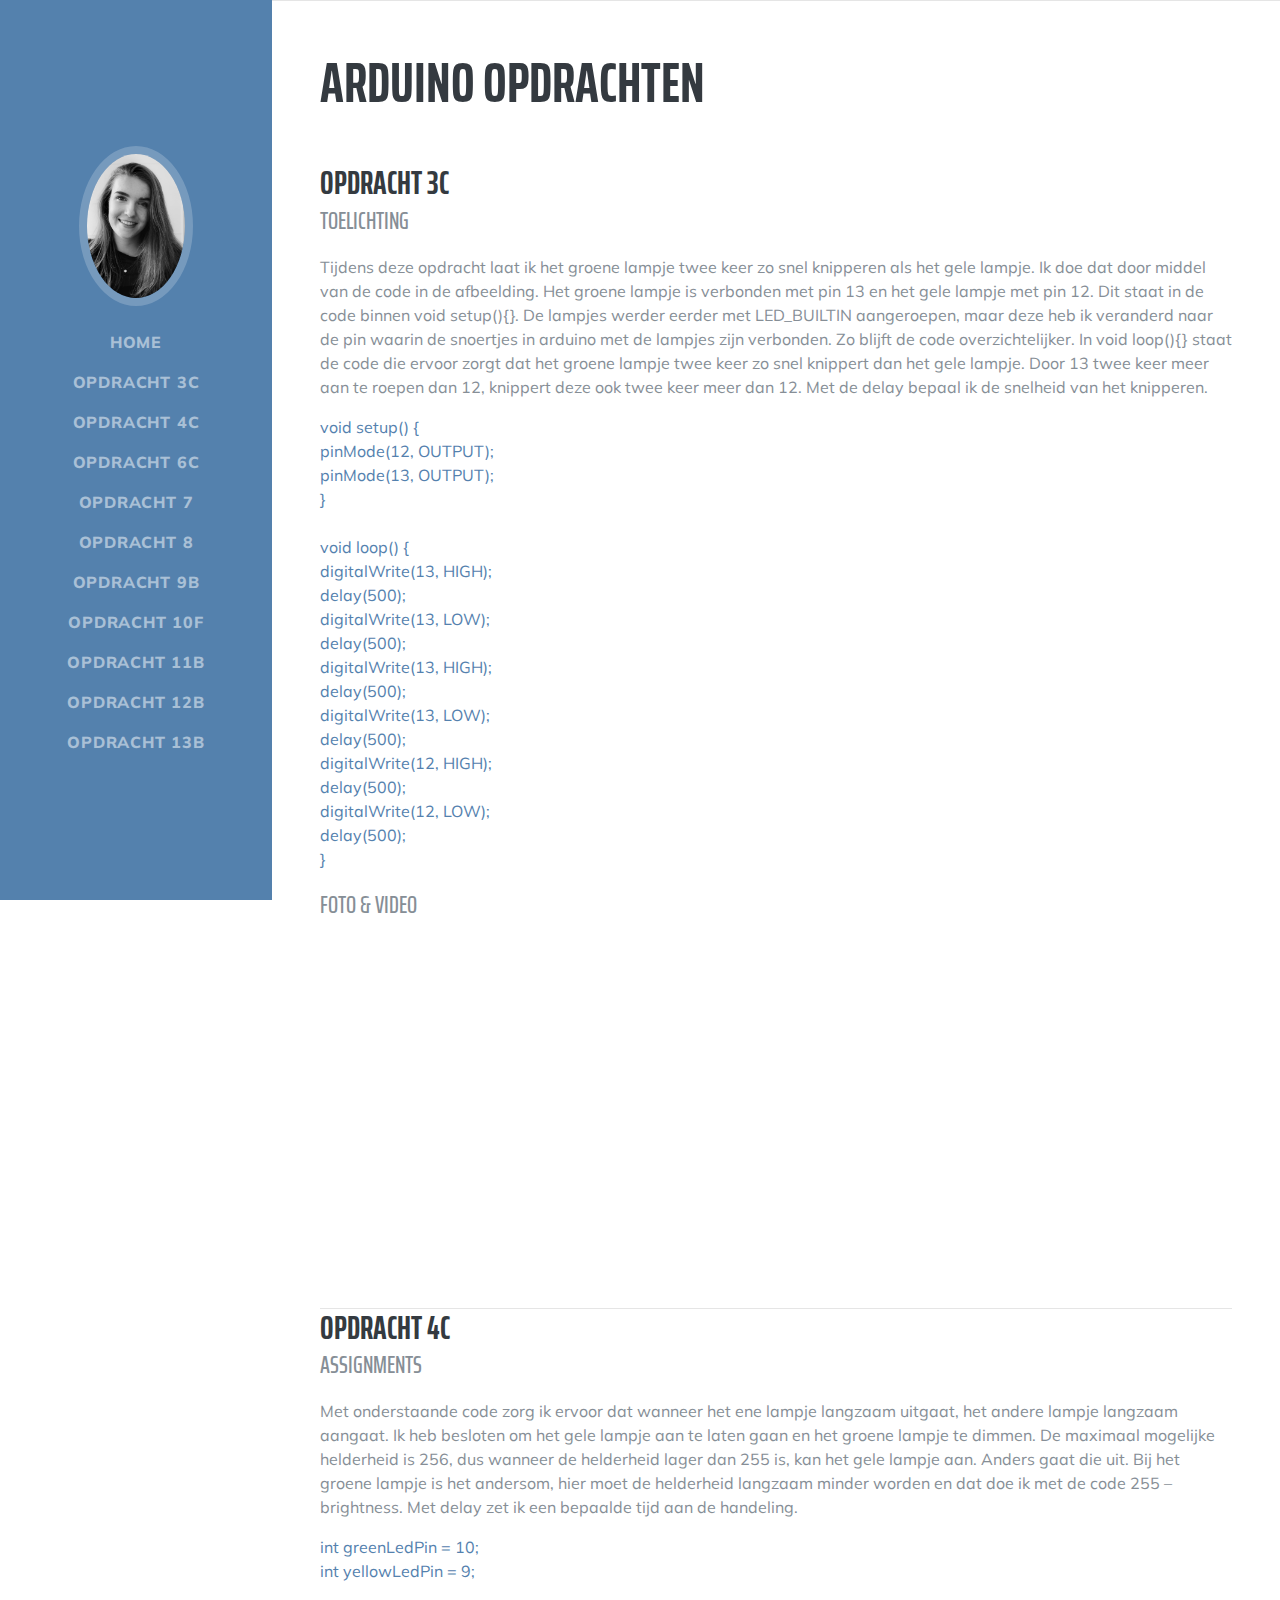
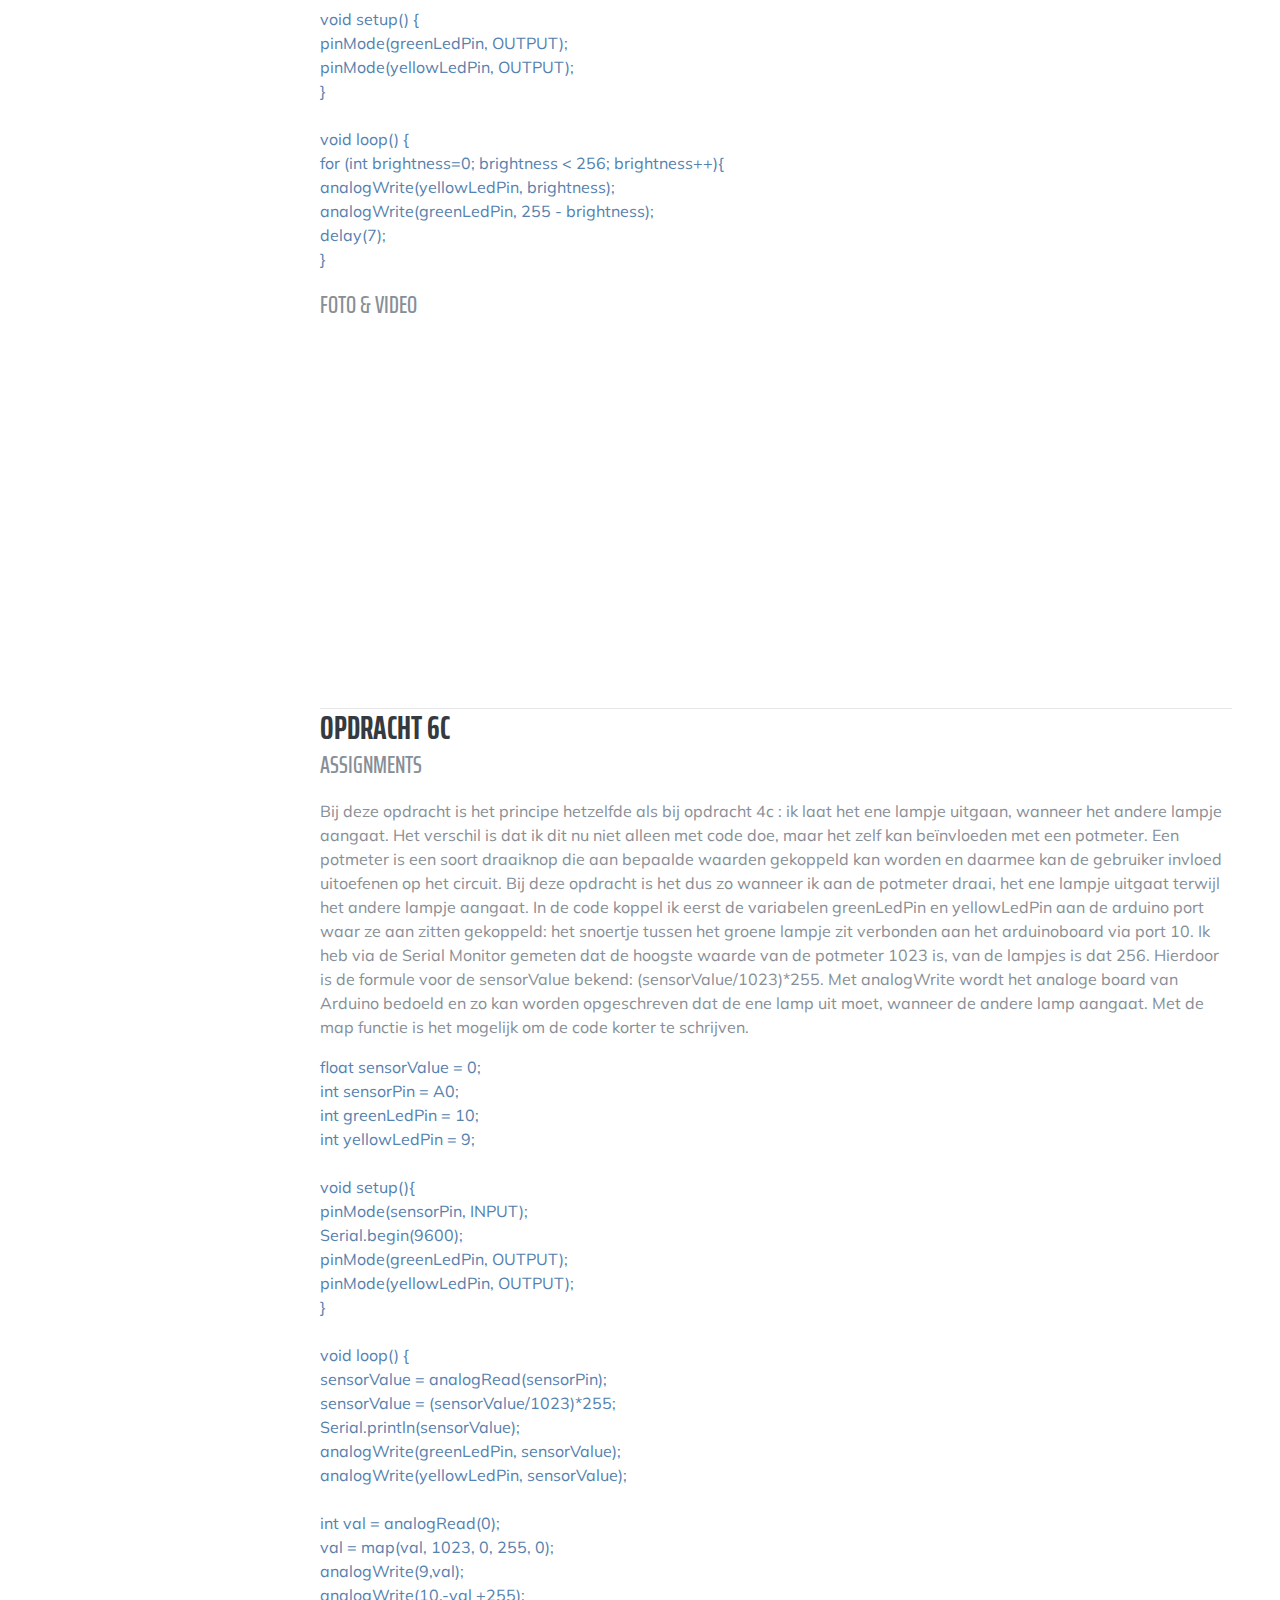
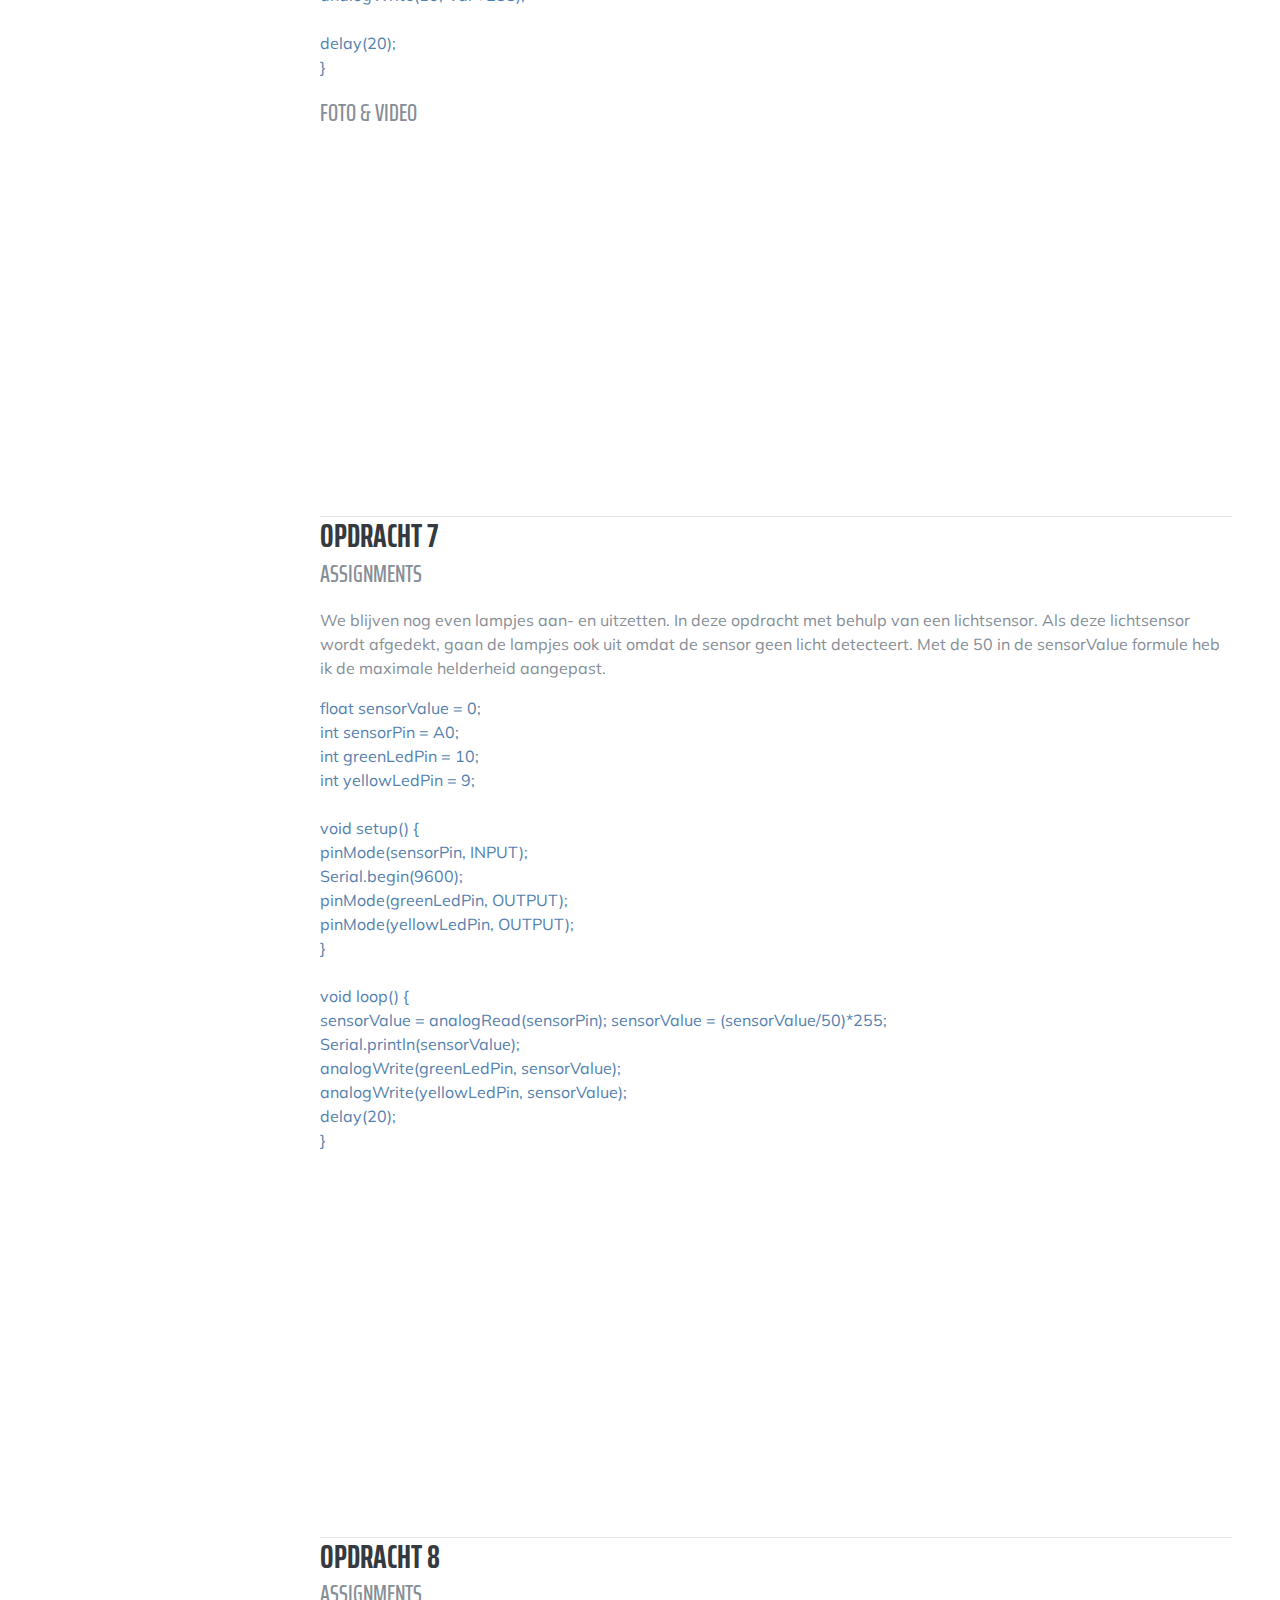
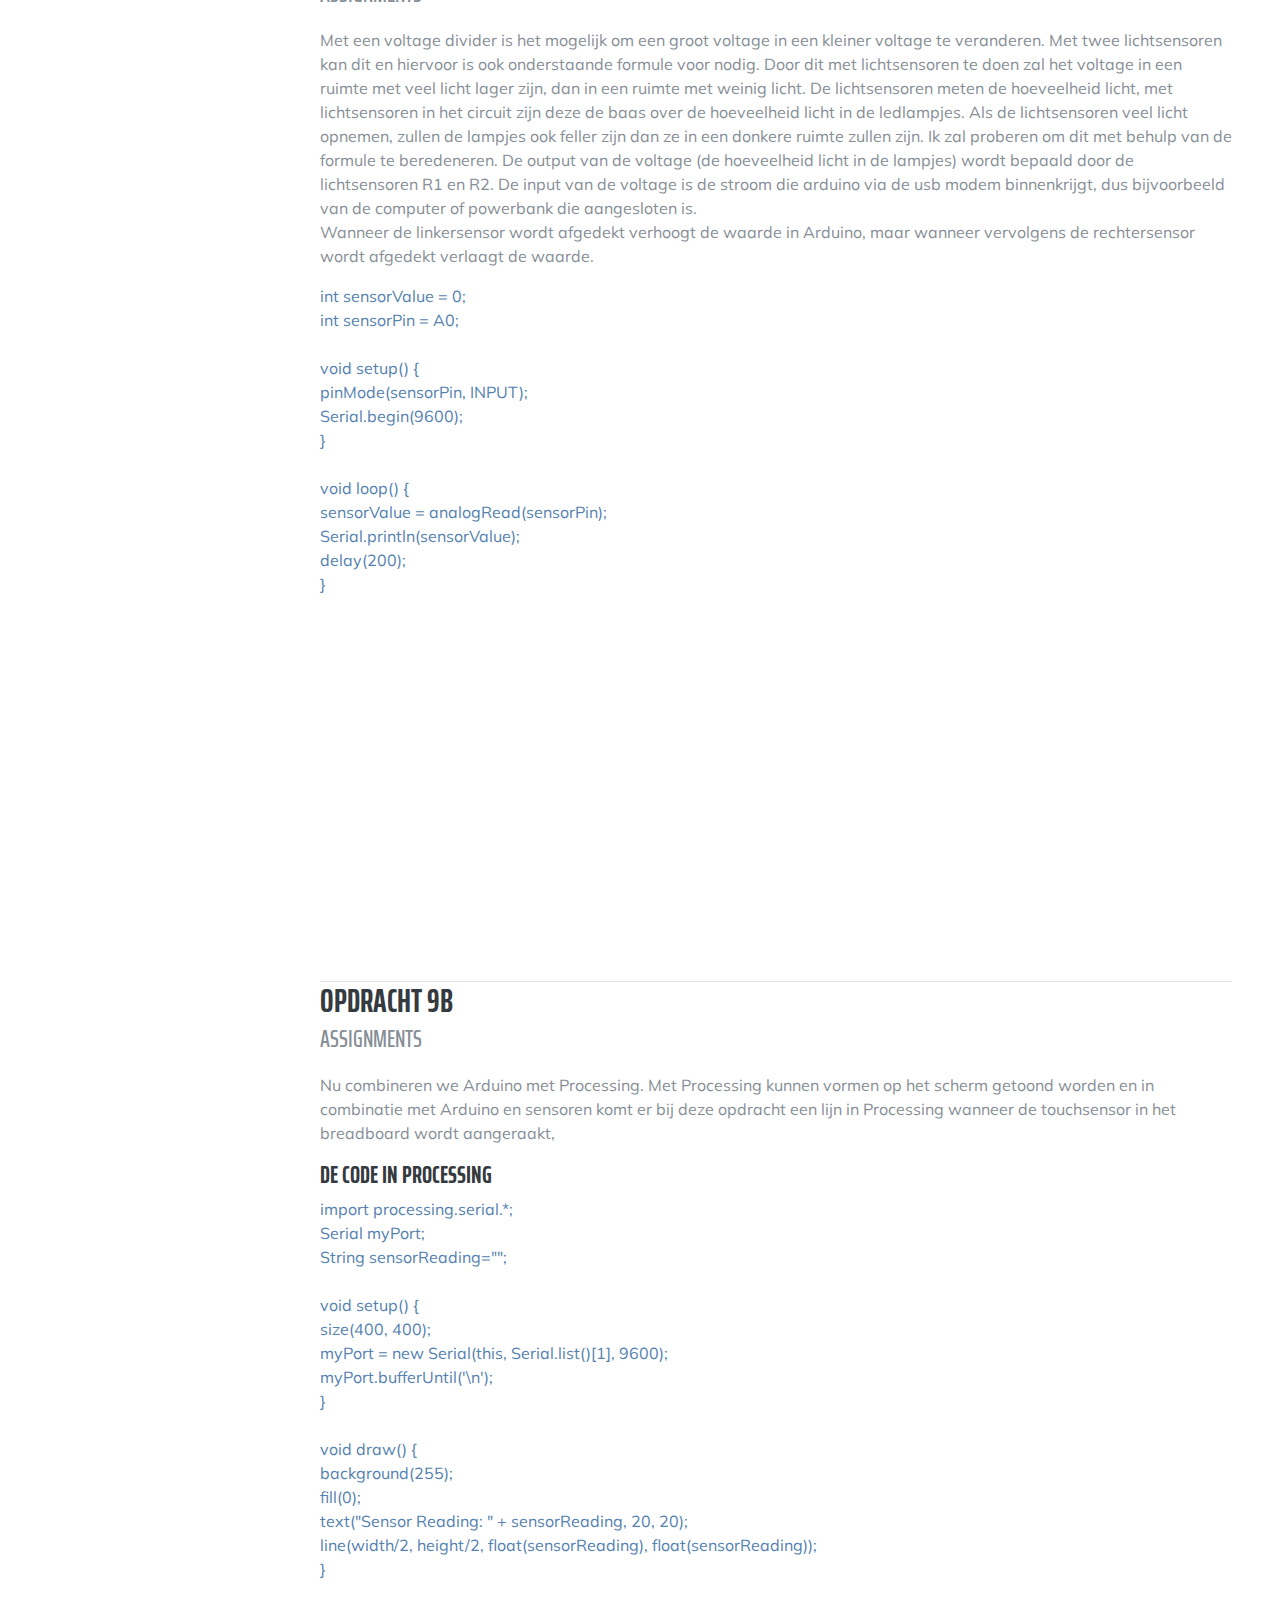
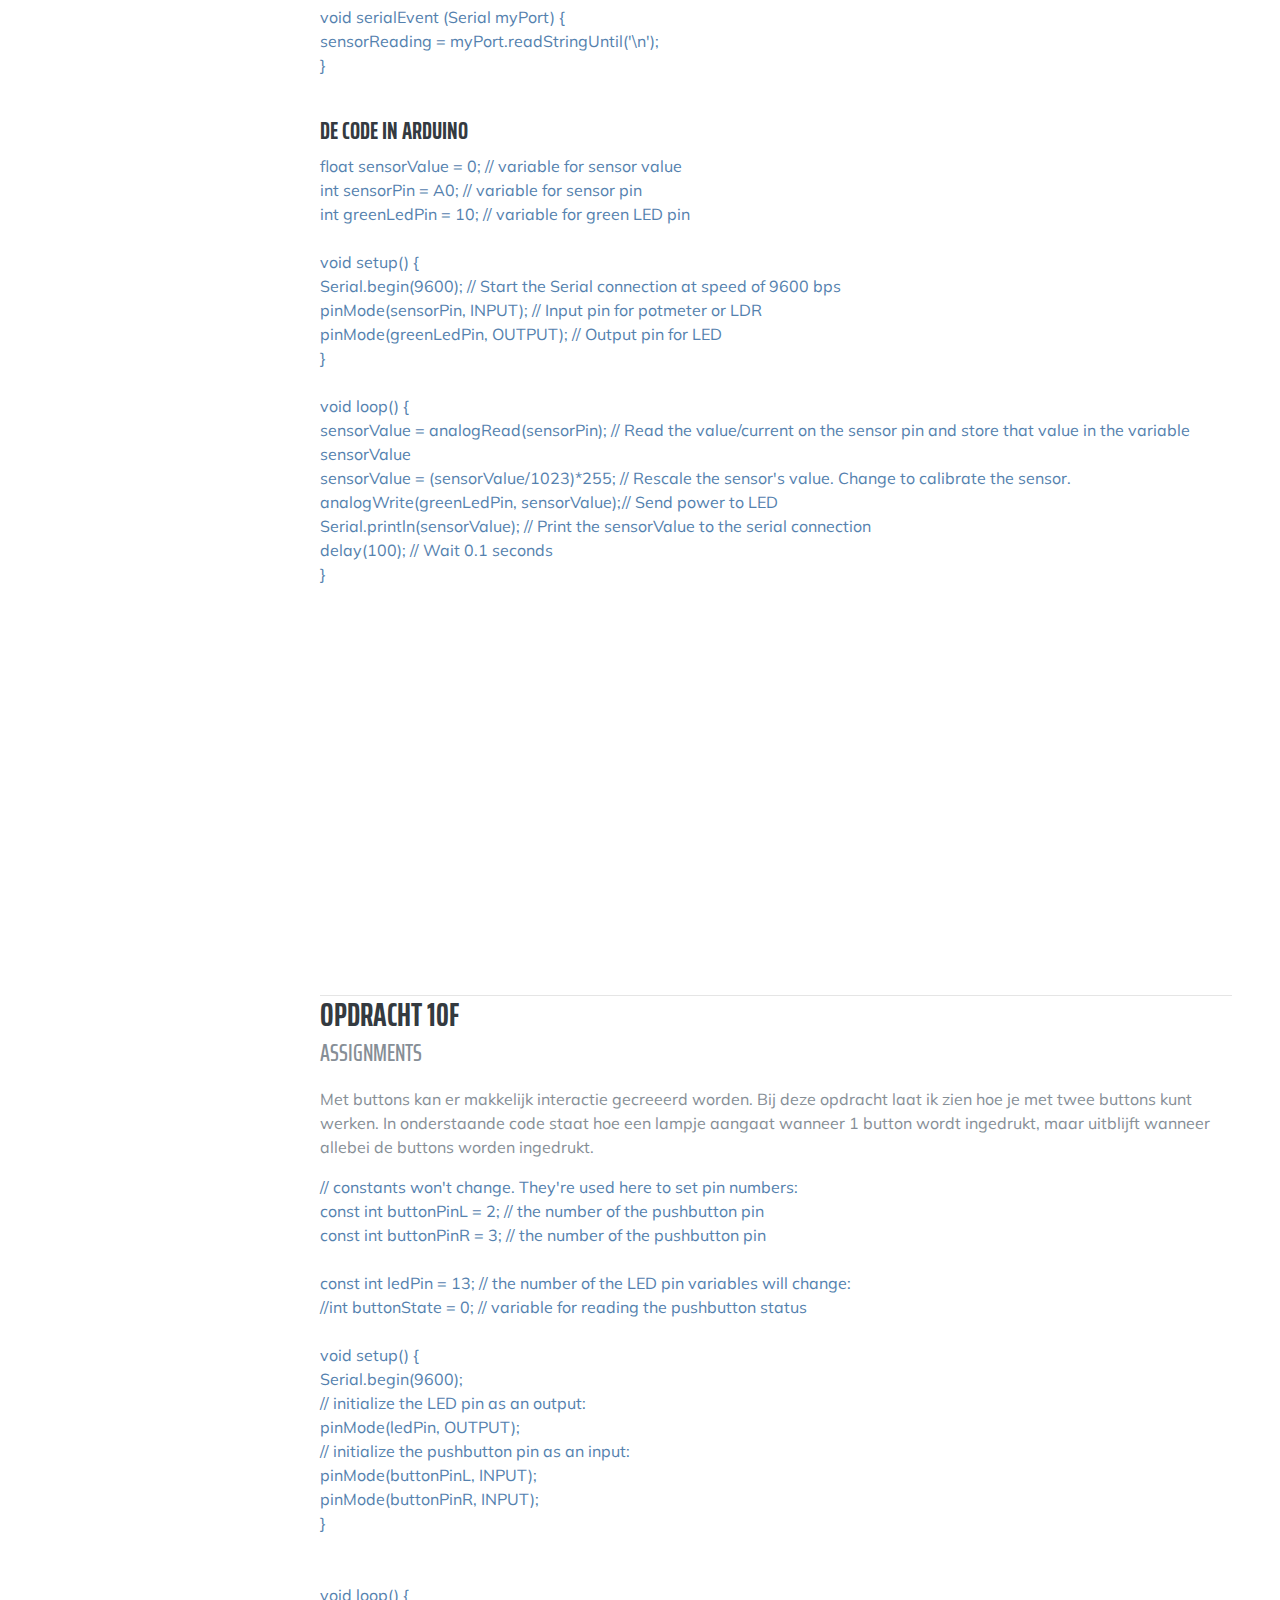
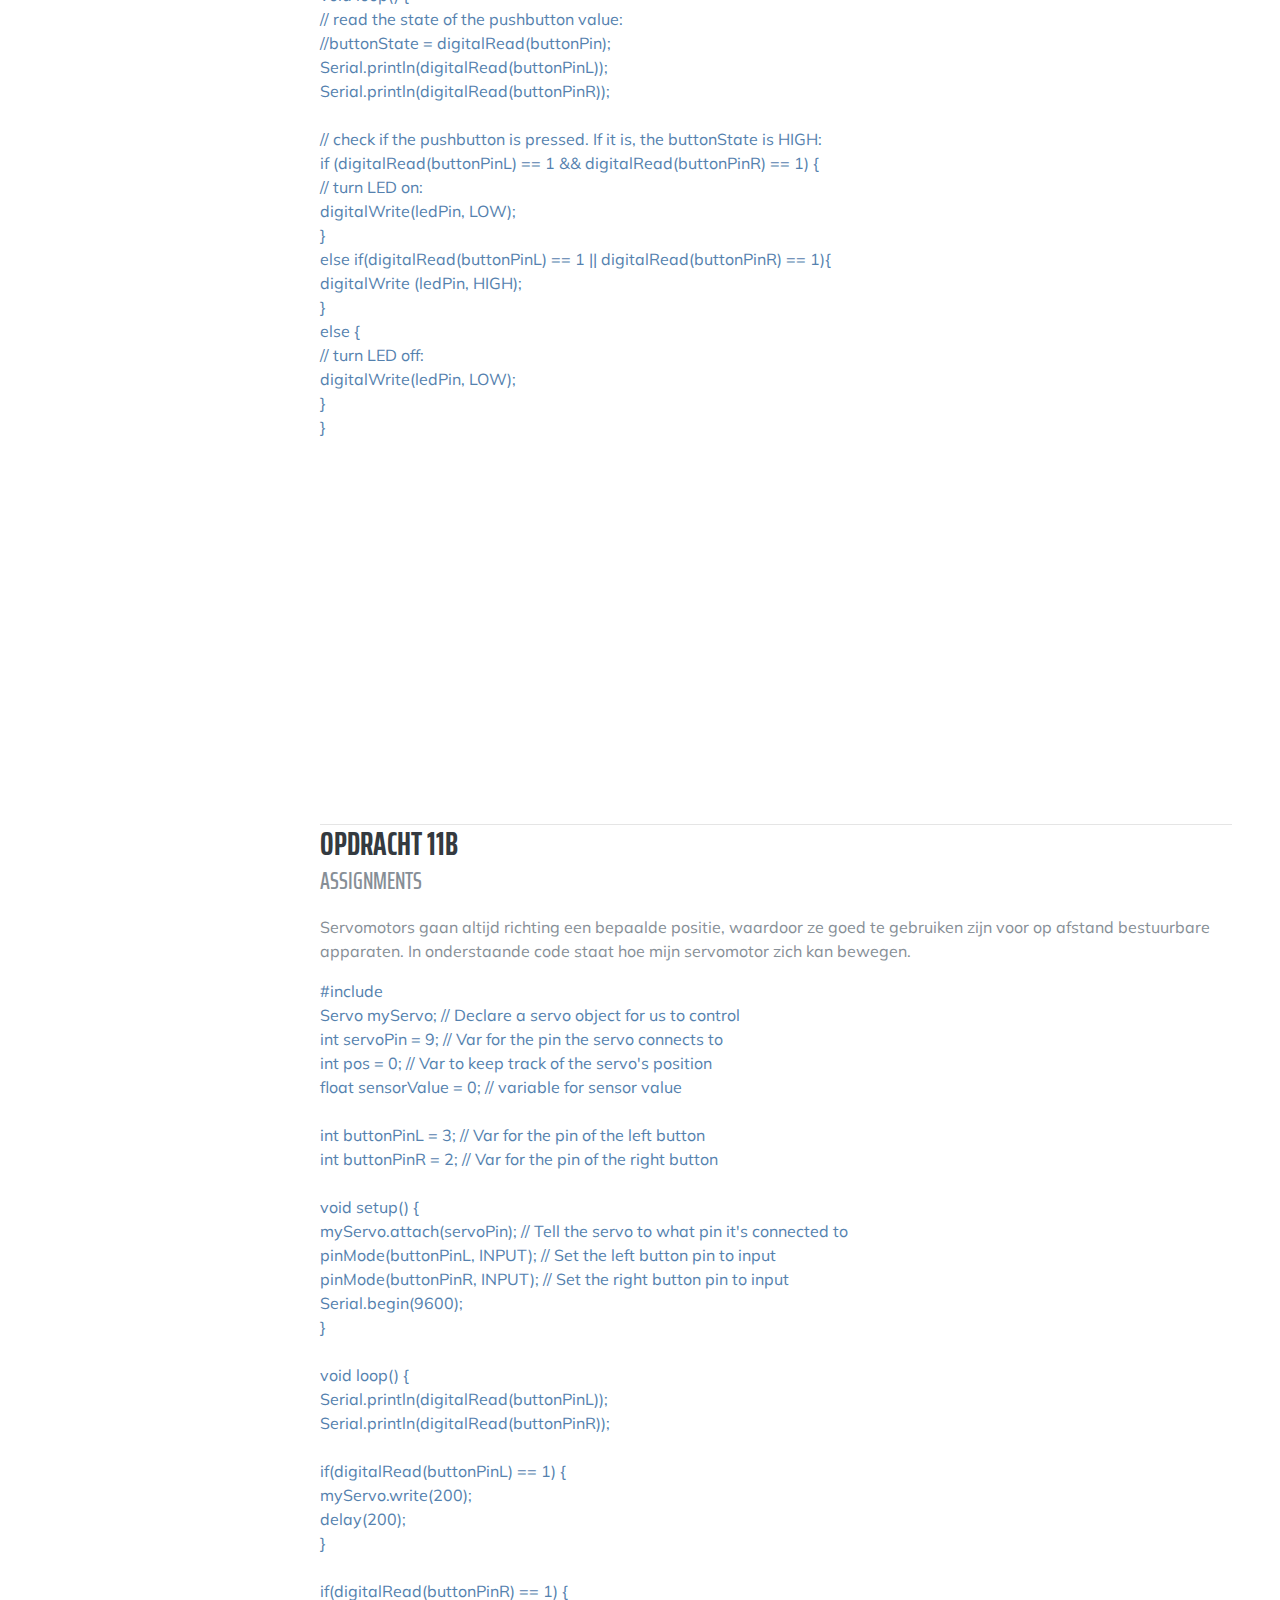
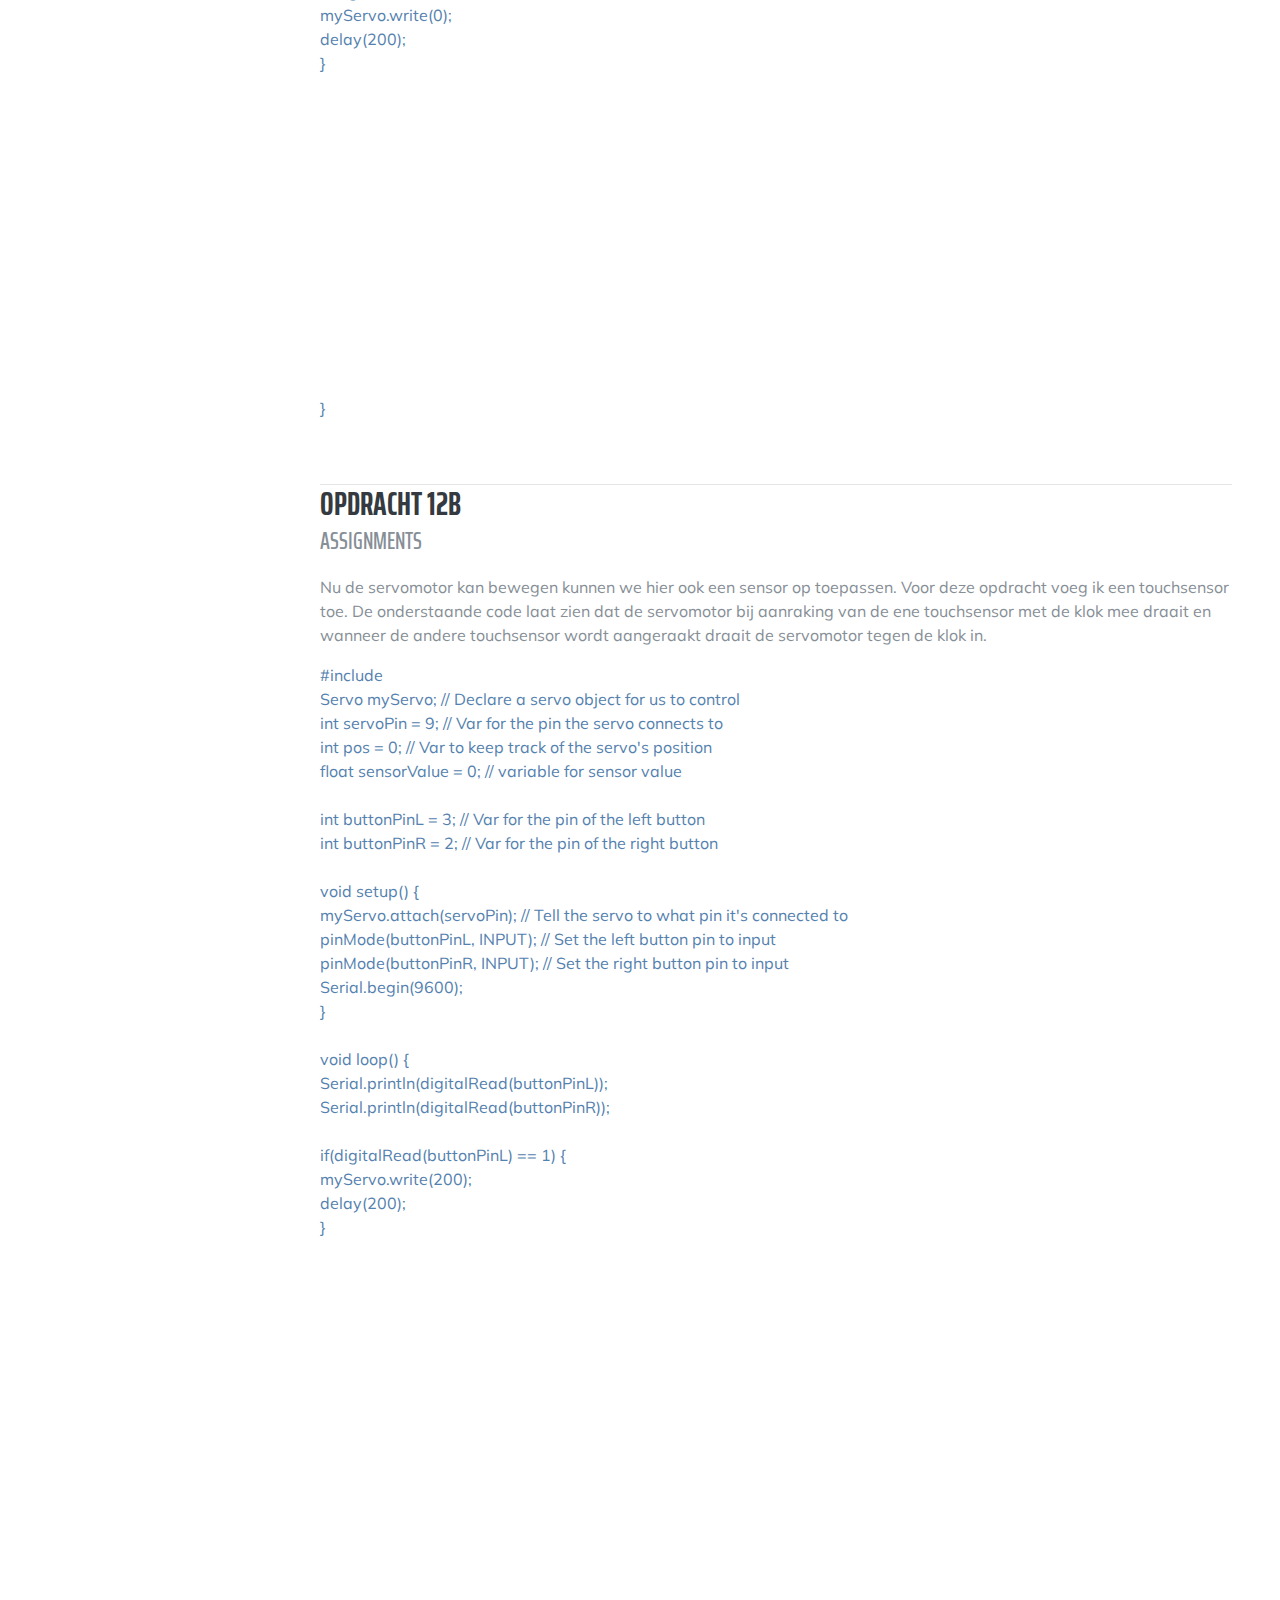
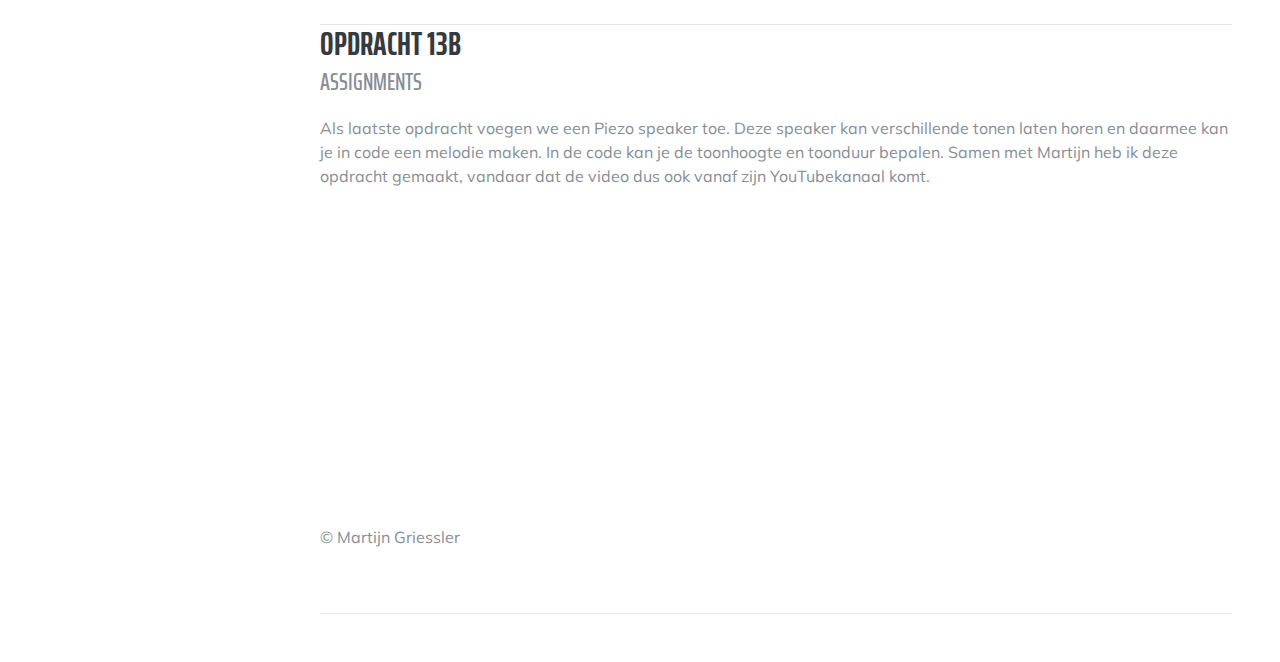
<file: arduino.html>
<!DOCTYPE html>
<html lang="en">

<head>

  <meta charset="utf-8">
  <meta name="viewport" content="width=device-width, initial-scale=1, shrink-to-fit=no">
  <meta name="description" content="">
  <meta name="author" content="">

  <title>Arduino Workshop | HCI Portfolio</title>

  <!-- Bootstrap core CSS -->
  <link href="vendor/bootstrap/css/bootstrap.min.css" rel="stylesheet">

  <!-- Custom fonts for this template -->
  <link href="https://fonts.googleapis.com/css?family=Saira+Extra+Condensed:500,700" rel="stylesheet">
  <link href="https://fonts.googleapis.com/css?family=Muli:400,400i,800,800i" rel ="stylesheet">
  <link href="vendor/fontawesome-free/css/all.min.css" rel="stylesheet">

  <!-- Custom styles for this template -->
  <link href="css/resume.css" rel="stylesheet">

</head>

<body id="page-top">

  <nav class="navbar navbar-expand-lg navbar-dark bg-primary fixed-top" id="sideNav">
    <a class="navbar-brand js-scroll-trigger" href="#page-top">
      <span class="d-block d-lg-none">Arduino Workshop</span>
      <span class="d-none d-lg-block">
        <img class="img-fluid img-profile rounded-circle mx-auto mb-2" src="img/DSC_0040.jpg" alt="">
      </span>
    </a>
    <button class="navbar-toggler" type="button" data-toggle="collapse" data-target="#navbarSupportedContent" aria-controls="navbarSupportedContent" aria-expanded="false" aria-label="Toggle navigation">
      <span class="navbar-toggler-icon"></span>
    </button>
    <div class="collapse navbar-collapse" id="navbarSupportedContent">
      <ul class="navbar-nav">
        <li class="nav-item">
          <a class="nav-link js-scroll-trigger" href="index.html">Home</a>
        </li>
        <li class="nav-item">
          <a class="nav-link js-scroll-trigger" href="#opdracht3">Opdracht 3c</a>
        </li>
        <li class="nav-item">
          <a class="nav-link js-scroll-trigger" href="#opdracht4">Opdracht 4c</a>
        </li>
        <li class="nav-item">
          <a class="nav-link js-scroll-trigger" href="#opdracht6">Opdracht 6c</a>
        </li>
       <li class="nav-item">
          <a class="nav-link js-scroll-trigger" href="#opdracht7">Opdracht 7</a>
        </li>
       <li class="nav-item">
          <a class="nav-link js-scroll-trigger" href="#opdracht8">Opdracht 8</a>
        </li>
       <li class="nav-item">
          <a class="nav-link js-scroll-trigger" href="#opdracht9">Opdracht 9b</a>
        </li>
        <li class="nav-item">
          <a class="nav-link js-scroll-trigger" href="#opdracht10">Opdracht 10f</a>
        </li>
        <li class="nav-item">
          <a class="nav-link js-scroll-trigger" href="#opdracht11">Opdracht 11b</a>
        </li>
        <li class="nav-item">
          <a class="nav-link js-scroll-trigger" href="#opdracht12">Opdracht 12b</a>
        </li> 
       <li class="nav-item">
          <a class="nav-link js-scroll-trigger" href="#opdracht13">Opdracht 13b</a>
        </li>
      </ul>
    </div>
  </nav>

  <div class="container-fluid p-0">


    <hr class="m-0">

    <section class="resume-section p-3 p-lg-5 d-flex justify-content-center" >
      <div class="w-100">
        <h2 class="mb-5">Arduino opdrachten</h2>

        <div class="resume-item d-flex flex-column flex-md-row justify-content-between mb-5" id="opdracht3">
          <div class="resume-content">
            <h3 class="mb-0">Opdracht 3c</h3>
            <div class="subheading mb-3"> Toelichting</div>
            <p> Tijdens deze opdracht laat ik het groene lampje twee keer zo snel knipperen als het gele lampje. Ik doe dat door middel van de code in de afbeelding. Het groene lampje is verbonden met pin 13 en het gele lampje met pin 12. Dit staat in de code binnen void setup(){}. De lampjes werder eerder met LED_BUILTIN aangeroepen, maar deze heb ik veranderd naar de pin waarin de snoertjes in arduino met de lampjes zijn verbonden. Zo blijft de code overzichtelijker. In void loop(){} staat de code die ervoor zorgt dat het groene lampje twee keer zo snel knippert dan het gele lampje. Door 13 twee keer meer aan te roepen dan 12, knippert deze ook twee keer meer dan 12.  Met de delay bepaal ik de snelheid van het knipperen.</p>
            <p class="code">void setup() { </br>
              pinMode(12,  OUTPUT); </br>
              pinMode(13,  OUTPUT);</br>

            }</br></br>

            void loop() {</br>
             digitalWrite(13, HIGH);   </br>
              delay(500); </br>
              digitalWrite(13, LOW);  </br>  
              delay(500);  </br>
              digitalWrite(13, HIGH); </br>  
              delay(500); </br>
              digitalWrite(13, LOW);  </br>       
              delay(500); </br>
                                  
              digitalWrite(12, HIGH);  </br>
              delay(500);              </br>                         
              digitalWrite(12, LOW);    </br>
              delay(500);              </br>       
            } 
            </p>
            <div class="subheading mb-3"> Foto & video</div>

           <iframe width="560" height="315" src="https://www.youtube.com/embed/cZDJB0s3G8E" frameborder="0" allow="accelerometer; autoplay; encrypted-media; gyroscope; picture-in-picture" allowfullscreen></iframe>
            
          </div>
        </div>
    <hr class="m-0">

        <div class="resume-item d-flex flex-column flex-md-row justify-content-between mb-5" id="opdracht4">
          <div class="resume-content">
            <h3 class="mb-0">Opdracht 4c</h3>
            <div class="subheading mb-3">Assignments</div>
            <p> Met onderstaande code zorg ik ervoor dat wanneer het ene lampje langzaam uitgaat, het andere lampje langzaam aangaat. Ik heb besloten om het gele lampje aan te laten gaan en het groene lampje te dimmen. De maximaal mogelijke helderheid is 256, dus wanneer de helderheid lager dan 255 is, kan het gele lampje aan. Anders gaat die uit.  Bij het groene lampje is het andersom, hier moet de helderheid langzaam minder worden en dat doe ik met de code 255 – brightness. Met delay zet ik een bepaalde tijd aan de handeling.  </p>


            <p class="code">int greenLedPin = 10; </br>
                          int yellowLedPin = 9; </br></br>
                          void setup() { </br>
                            pinMode(greenLedPin, OUTPUT); </br>
                            pinMode(yellowLedPin, OUTPUT); </br>
                          } </br> </br>

                          void loop() { </br>
                              for (int brightness=0; brightness < 256; brightness++){ </br>
                               analogWrite(yellowLedPin, brightness); </br>
                               analogWrite(greenLedPin, 255 - brightness); </br>
                               
                               delay(7);</br>
                              }</br>

                  </p>
            <div class="subheading mb-3">Foto & video</div>
             <iframe width="560" height="315" src="https://www.youtube.com/embed/HJYAB2zHAsg" frameborder="0" allow="accelerometer; autoplay; encrypted-media; gyroscope; picture-in-picture" allowfullscreen></iframe>
          </div>
        </div>
    <hr class="m-0">

        <div class="resume-item d-flex flex-column flex-md-row justify-content-between mb-5" id="opdracht6">
          <div class="resume-content">
            <h3 class="mb-0">Opdracht 6c</h3>

            <div class="subheading mb-3">Assignments</div>
            <p>  Bij deze opdracht is het principe hetzelfde als bij opdracht 4c : ik laat het ene lampje uitgaan, wanneer het andere lampje aangaat. Het verschil is dat ik dit nu niet alleen met code doe, maar het zelf kan beïnvloeden met een potmeter. Een potmeter is een soort draaiknop die aan bepaalde waarden gekoppeld kan worden en daarmee kan de gebruiker invloed uitoefenen op het circuit. Bij deze opdracht is het dus zo wanneer ik aan de potmeter draai, het ene lampje uitgaat terwijl het andere lampje aangaat. In de code koppel ik eerst de variabelen greenLedPin en yellowLedPin aan de arduino port waar ze aan zitten gekoppeld: het snoertje tussen het groene lampje zit verbonden aan het arduinoboard via port 10. Ik heb via de Serial Monitor gemeten dat de hoogste waarde van de potmeter 1023 is, van de lampjes is dat 256. Hierdoor is de formule voor de sensorValue bekend: (sensorValue/1023)*255. Met analogWrite wordt het analoge board van Arduino bedoeld en zo kan worden opgeschreven dat de ene lamp uit moet, wanneer de andere lamp aangaat. 
            Met de map functie is het mogelijk om de code korter te schrijven. 
             </p>

             <p class="code">

              float sensorValue =  0;  </br>
              int sensorPin = A0;  </br>
              int greenLedPin = 10;</br>
              int yellowLedPin = 9;</br></br>

              void setup(){</br>
               pinMode(sensorPin, INPUT);</br>
               Serial.begin(9600);</br>
                pinMode(greenLedPin, OUTPUT);</br>
                pinMode(yellowLedPin, OUTPUT);</br>
              }</br></br>
              void loop() {</br>
               sensorValue = analogRead(sensorPin);  </br>
               sensorValue = (sensorValue/1023)*255; </br>
               Serial.println(sensorValue); </br>
               analogWrite(greenLedPin, sensorValue);</br>
               analogWrite(yellowLedPin, sensorValue); </br></br>

              int val = analogRead(0);</br>
                val = map(val, 1023, 0, 255, 0);</br>
                analogWrite(9,val);</br>
                analogWrite(10,-val +255);</br></br>

                 
               delay(20);  </br>
              }
                </p>

            <div class="subheading mb-3">Foto & video</div>
            <iframe width="560" height="315" src="https://www.youtube.com/embed/cMDSpUmUHK4" frameborder="0" allow="accelerometer; autoplay; encrypted-media; gyroscope; picture-in-picture" allowfullscreen></iframe>
          </div>
        </div>       
    <hr class="m-0">

        <div class="resume-item d-flex flex-column flex-md-row justify-content-between mb-5" id="opdracht7">
          <div class="resume-content">
            <h3 class="mb-0">Opdracht 7</h3>
            <div class="subheading mb-3">Assignments</div>
            <p>  We blijven nog even lampjes aan- en uitzetten. In deze opdracht met behulp van een lichtsensor. Als deze lichtsensor wordt afgedekt, gaan de lampjes ook uit omdat de sensor geen licht detecteert. Met de 50 in de sensorValue formule heb ik de maximale helderheid aangepast.  </p>

            <p class="code">

              float sensorValue =  0;  </br>
              int sensorPin = A0;  </br>
              int greenLedPin = 10; </br>
              int yellowLedPin = 9; </br> </br>

              void setup() { </br>
               pinMode(sensorPin, INPUT); </br>
               Serial.begin(9600); </br>
                pinMode(greenLedPin, OUTPUT); </br>
                pinMode(yellowLedPin, OUTPUT); </br>
              } </br> </br>
              void loop() { </br>
               sensorValue = analogRead(sensorPin); sensorValue = (sensorValue/50)*255; </br>
               Serial.println(sensorValue);  </br>
               analogWrite(greenLedPin, sensorValue); </br>
               analogWrite(yellowLedPin, sensorValue);  </br>

                 
               delay(20);  </br>
              } </br>

              </p>
              <iframe width="560" height="315" src="https://www.youtube.com/embed/_K-sfIiqVU0" frameborder="0" allow="accelerometer; autoplay; encrypted-media; gyroscope; picture-in-picture" allowfullscreen></iframe>
          </div>
        </div>
    <hr class="m-0">


        <div class="resume-item d-flex flex-column flex-md-row justify-content-between mb-5" id="opdracht8">
          <div class="resume-content">
            <h3 class="mb-0">Opdracht 8</h3>
            <div class="subheading mb-3">Assignments</div>
            <p>  Met een voltage divider is het mogelijk om een groot voltage in een kleiner voltage te veranderen. Met twee lichtsensoren kan dit en hiervoor is ook onderstaande formule voor nodig. Door dit met lichtsensoren te doen zal het voltage in een ruimte met veel licht lager zijn, dan in een ruimte met weinig licht. De lichtsensoren meten de hoeveelheid licht, met lichtsensoren in het circuit zijn deze de baas over de hoeveelheid licht in de ledlampjes. Als de lichtsensoren veel licht opnemen, zullen de lampjes ook feller zijn dan ze in een donkere ruimte zullen zijn. Ik zal proberen om dit met behulp van de formule te beredeneren. De output van de voltage (de hoeveelheid licht in de lampjes) wordt bepaald door de lichtsensoren R1 en R2. De input van de voltage is de stroom die arduino via de usb modem binnenkrijgt, dus bijvoorbeeld van de computer of powerbank die aangesloten is. </br>Wanneer de linkersensor wordt afgedekt verhoogt de waarde in Arduino, maar wanneer vervolgens de rechtersensor wordt afgedekt verlaagt de waarde.   </p>

            <p class="code">
              int sensorValue = 0; </br>
              int sensorPin = A0; </br></br>
              void setup() {</br>
               pinMode(sensorPin, INPUT);</br>
               Serial.begin(9600);</br>
              }</br></br>
              void loop() {</br>
               sensorValue = analogRead(sensorPin); </br>
               Serial.println(sensorValue); </br>
              delay(200); </br>
              }</br>
            </p>
            <iframe width="560" height="315" src="https://www.youtube.com/embed/w6Hbb1_ZeMU" frameborder="0" allow="accelerometer; autoplay; encrypted-media; gyroscope; picture-in-picture" allowfullscreen></iframe>
          </div>
        </div>
    <hr class="m-0">


        <div class="resume-item d-flex flex-column flex-md-row justify-content-between mb-5" id="opdracht9">
          <div class="resume-content">
            <h3 class="mb-0">Opdracht 9b</h3>
            <div class="subheading mb-3">Assignments</div>
            <p> Nu combineren we Arduino met Processing. Met Processing kunnen vormen op het scherm getoond worden en in combinatie met Arduino en sensoren komt er bij deze opdracht een lijn in Processing wanneer de touchsensor in het breadboard wordt aangeraakt,   </p>
           <h4>De code in Processing</h4> <p class="code">
              import processing.serial.*; </br>
                Serial myPort;</br>
                String sensorReading="";</br></br>
                void setup() {</br>
                 size(400, 400);</br>
                 myPort = new Serial(this, Serial.list()[1], 9600); </br>
                 myPort.bufferUntil('\n');</br>
                }</br></br>
                void draw() {</br>
                 background(255);</br>
                 fill(0);</br>
                 text("Sensor Reading: " + sensorReading, 20, 20);</br>
                 line(width/2, height/2, float(sensorReading), float(sensorReading));</br>
                }</br></br>
                void serialEvent (Serial myPort) {</br>
                 sensorReading = myPort.readStringUntil('\n');</br>
                }</br></br></p>

            <h4>De code in Arduino</h4>
            <p class="code">
              float sensorValue = 0; // variable for sensor value</br>
              int sensorPin = A0; // variable for sensor pin</br>
              int greenLedPin = 10; // variable for green LED pin</br></br>
              void setup() {</br>
               Serial.begin(9600); // Start the Serial connection at speed of 9600 bps </br>
               pinMode(sensorPin, INPUT); // Input pin for potmeter or LDR</br>
               pinMode(greenLedPin, OUTPUT); // Output pin for LED</br>
              }</br></br>
              void loop() {</br>
               sensorValue = analogRead(sensorPin); // Read the value/current on the sensor pin and store that value in the variable sensorValue</br>
               sensorValue = (sensorValue/1023)*255; // Rescale the sensor's value. Change to calibrate the sensor.</br>
               analogWrite(greenLedPin, sensorValue);// Send power to LED</br>
               Serial.println(sensorValue); // Print the sensorValue to the serial connection</br>
               delay(100); // Wait 0.1 seconds</br>
              }</br></br></p>
            <iframe width="560" height="315" src="https://www.youtube.com/embed/GY8kBSNTUYs" frameborder="0" allow="accelerometer; autoplay; encrypted-media; gyroscope; picture-in-picture" allowfullscreen></iframe>
          </div>
        </div>
    <hr class="m-0">

        <div class="resume-item d-flex flex-column flex-md-row justify-content-between mb-5" id="opdracht10">
          <div class="resume-content">
            <h3 class="mb-0">Opdracht 10f</h3>
            <div class="subheading mb-3">Assignments</div>
            <p> Met buttons kan er makkelijk interactie gecreeerd worden. Bij deze opdracht laat ik zien hoe je met twee buttons kunt werken. In onderstaande code staat hoe een lampje aangaat wanneer 1 button wordt ingedrukt, maar uitblijft wanneer allebei de buttons worden ingedrukt. </p>

            <p class="code">
              // constants won't change. They're used here to set pin numbers:</br>
              const int buttonPinL = 2;     // the number of the pushbutton pin</br>
              const int buttonPinR = 3;     // the number of the pushbutton pin</br></br>

              const int ledPin =  13;      // the number of the LED pin variables will change:</br>
              //int buttonState = 0;         // variable for reading the pushbutton status</br></br>

              void setup() {</br>
                 Serial.begin(9600);</br>

                // initialize the LED pin as an output:</br>
                pinMode(ledPin, OUTPUT);</br>
                // initialize the pushbutton pin as an input:</br>
                pinMode(buttonPinL, INPUT);</br>
                pinMode(buttonPinR, INPUT);</br>
              }</br></br></br>
              void loop() {</br>
                // read the state of the pushbutton value:</br>
                //buttonState = digitalRead(buttonPin);</br>
              Serial.println(digitalRead(buttonPinL));</br>
              Serial.println(digitalRead(buttonPinR));</br></br>

                // check if the pushbutton is pressed. If it is, the buttonState is HIGH:</br>
                if (digitalRead(buttonPinL) == 1 && digitalRead(buttonPinR) == 1) {</br>
                  // turn LED on:</br>
                  digitalWrite(ledPin, LOW);</br>
                } </br>
                else if(digitalRead(buttonPinL) == 1 || digitalRead(buttonPinR) == 1){</br>
                  digitalWrite (ledPin, HIGH);</br>
                }</br>
                else {</br>
                  // turn LED off:</br>
                  digitalWrite(ledPin, LOW);</br>
                }</br>
              }</br>

            <iframe width="560" height="315" src="https://www.youtube.com/embed/ZmrOSQrDcdc" frameborder="0" allow="accelerometer; autoplay; encrypted-media; gyroscope; picture-in-picture" allowfullscreen></iframe>
          </div>
        </div>
    <hr class="m-0">

        <div class="resume-item d-flex flex-column flex-md-row justify-content-between mb-5" id="opdracht11">
          <div class="resume-content">
            <h3 class="mb-0">Opdracht 11b</h3>
            <div class="subheading mb-3">Assignments</div>
            <p>  Servomotors gaan altijd richting een bepaalde positie, waardoor ze goed te gebruiken zijn voor op afstand bestuurbare apparaten. In onderstaande code staat hoe mijn servomotor zich kan bewegen.  </p>
            <p class="code">
              #include <Servo.h></br>
              Servo myServo; // Declare a servo object for us to control</br>
              int servoPin = 9; // Var for the pin the servo connects to</br>
              int pos = 0; // Var to keep track of the servo's position</br>
              float sensorValue =  0; // variable for sensor value</br></br>

              int buttonPinL = 3; // Var for the pin of the left button</br>
              int buttonPinR = 2; // Var for the pin of the right button</br></br>

              void setup() {</br>
               myServo.attach(servoPin); // Tell the servo to what pin it's connected to</br>
               pinMode(buttonPinL, INPUT); // Set the left button pin to input</br>
               pinMode(buttonPinR, INPUT); // Set the right button pin to input</br>
               Serial.begin(9600);</br>
              }</br></br>
              void loop() {</br>
              Serial.println(digitalRead(buttonPinL));</br>
              Serial.println(digitalRead(buttonPinR));</br></br>



              if(digitalRead(buttonPinL) == 1) {</br>
                myServo.write(200);</br>
                delay(200);</br>
              }</br></br>

              if(digitalRead(buttonPinR) == 1) {</br>
                myServo.write(0);</br>
                delay(200);</br>
              }</br></br>
              
              }
            <iframe width="560" height="315" src="https://www.youtube.com/embed/bMvtb729b1A" frameborder="0" allow="accelerometer; autoplay; encrypted-media; gyroscope; picture-in-picture" allowfullscreen></iframe>
          </div>
        </div>
    <hr class="m-0">

        <div class="resume-item d-flex flex-column flex-md-row justify-content-between mb-5" id="opdracht12">
          <div class="resume-content">
            <h3 class="mb-0">Opdracht 12b</h3>
            <div class="subheading mb-3">Assignments</div>
            <p>  Nu de servomotor kan bewegen kunnen we hier ook een sensor op toepassen. Voor deze opdracht voeg ik een touchsensor toe. De onderstaande code laat zien dat de servomotor bij aanraking van de ene touchsensor met de klok mee draait en wanneer de andere touchsensor wordt aangeraakt draait de servomotor tegen de klok in.  </p>

            <p class="code">
              #include <Servo.h></br>
              Servo myServo; // Declare a servo object for us to control</br>
              int servoPin = 9; // Var for the pin the servo connects to</br>
              int pos = 0; // Var to keep track of the servo's position</br>
              float sensorValue =  0; // variable for sensor value</br></br>

              int buttonPinL = 3; // Var for the pin of the left button</br>
              int buttonPinR = 2; // Var for the pin of the right button</br></br>

              void setup() {</br>
               myServo.attach(servoPin); // Tell the servo to what pin it's connected to</br>
               pinMode(buttonPinL, INPUT); // Set the left button pin to input</br>
               pinMode(buttonPinR, INPUT); // Set the right button pin to input</br>
               Serial.begin(9600);</br>
              }</br></br>

              void loop() {</br>
                Serial.println(digitalRead(buttonPinL));</br>
                Serial.println(digitalRead(buttonPinR));</br></br>

                if(digitalRead(buttonPinL) == 1) {</br>
                  myServo.write(200);</br>
                  delay(200);</br>
                }</br>
            <iframe width="560" height="315" src="https://www.youtube.com/embed/0wELQY3AYUs" frameborder="0" allow="accelerometer; autoplay; encrypted-media; gyroscope; picture-in-picture" allowfullscreen></iframe>
          </div>
        </div>
    <hr class="m-0">

        <div class="resume-item d-flex flex-column flex-md-row justify-content-between mb-5" id="opdracht13">
          <div class="resume-content">
            <h3 class="mb-0">Opdracht 13b</h3>
            <div class="subheading mb-3">Assignments</div>
            <p> Als laatste opdracht voegen we een Piezo speaker toe. Deze speaker kan verschillende tonen laten horen en daarmee kan je in code een melodie maken. In de code kan je de toonhoogte en toonduur bepalen. Samen met Martijn heb ik deze opdracht gemaakt, vandaar dat de video dus ook vanaf zijn YouTubekanaal komt. </p>
            <iframe width="560" height="315" src="https://www.youtube.com/embed/1-V8ASm0F60" frameborder="0" allow="accelerometer; autoplay; encrypted-media; gyroscope; picture-in-picture" allowfullscreen></iframe>
             <p> &copy; Martijn Griessler</p>
          </div>
        </div>

    <hr class="m-0">

      </div>

    </section>

  <!-- Bootstrap core JavaScript -->
  <script src="vendor/jquery/jquery.min.js"></script>
  <script src="vendor/bootstrap/js/bootstrap.bundle.min.js"></script>

  <!-- Plugin JavaScript -->
  <script src="vendor/jquery-easing/jquery.easing.min.js"></script>

  <!-- Custom scripts for this template -->
  <script src="js/resume.min.js"></script>

</body>

</html>
</file>
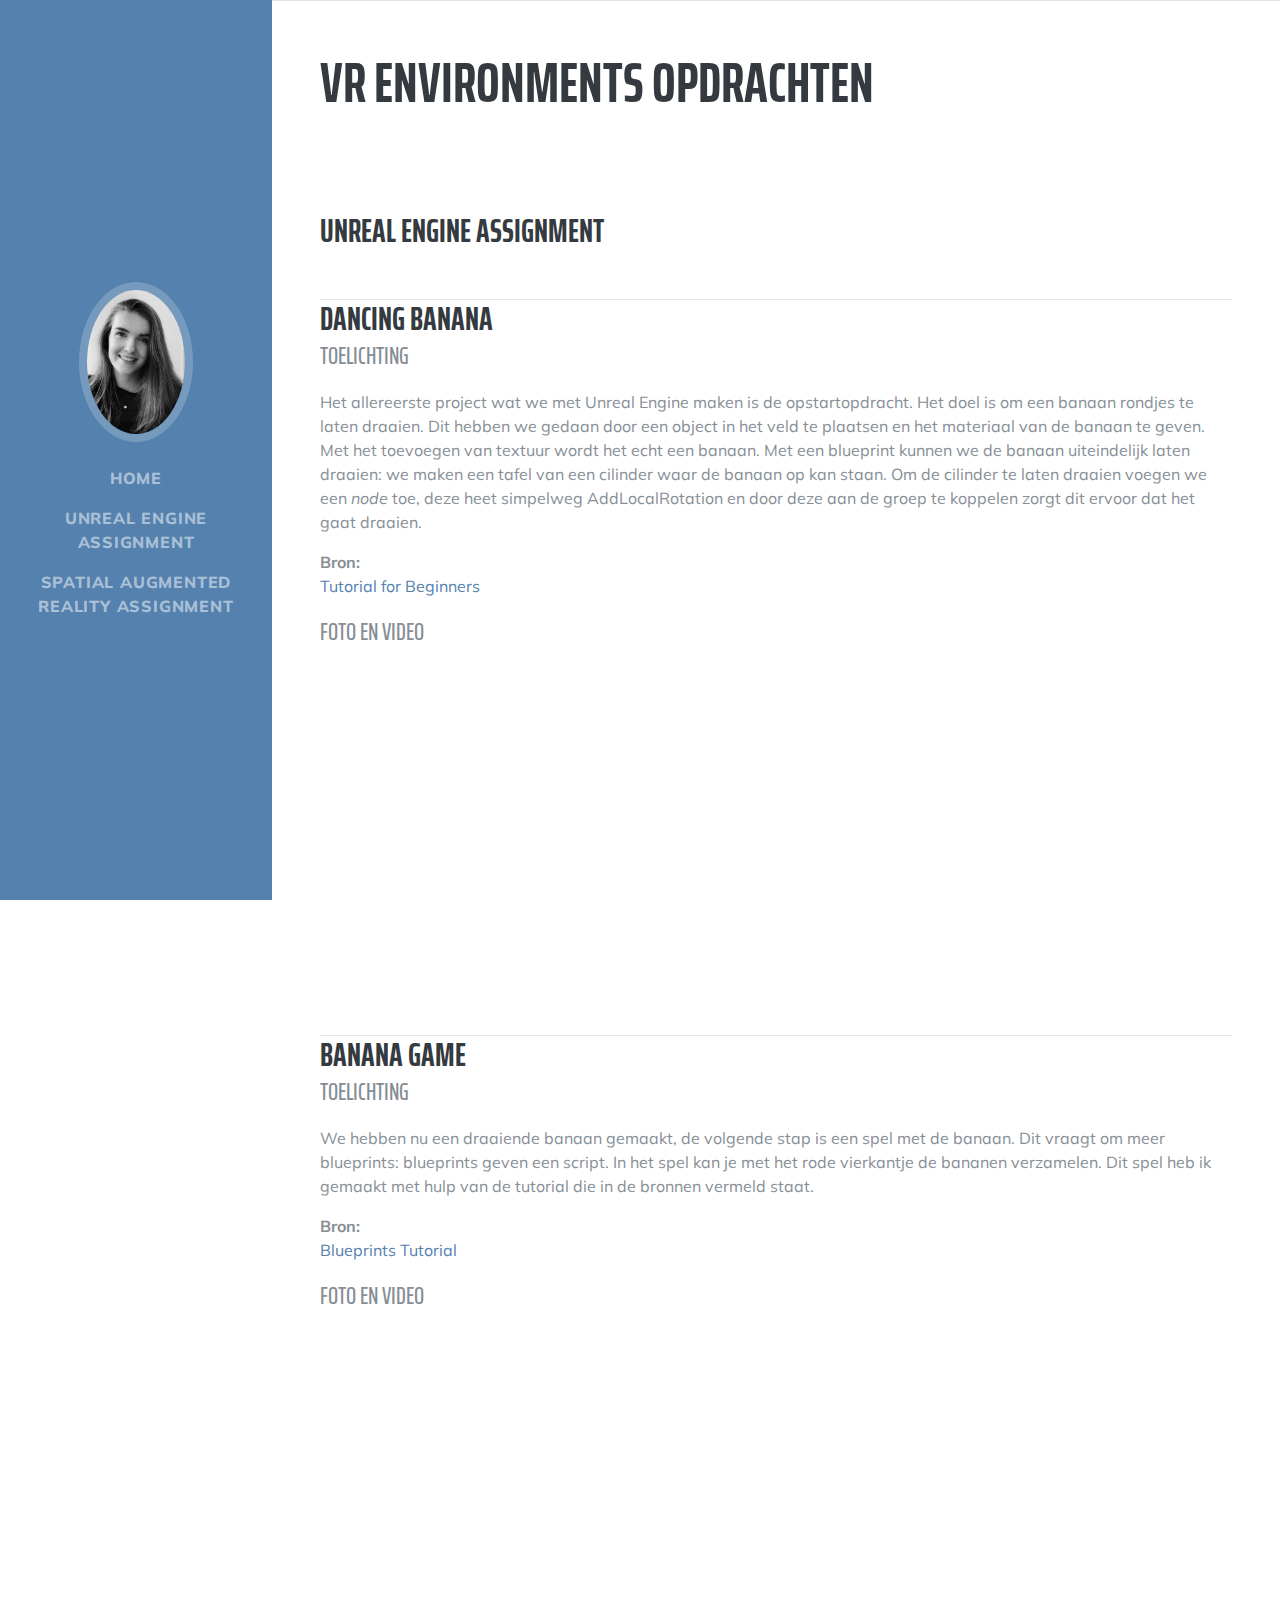
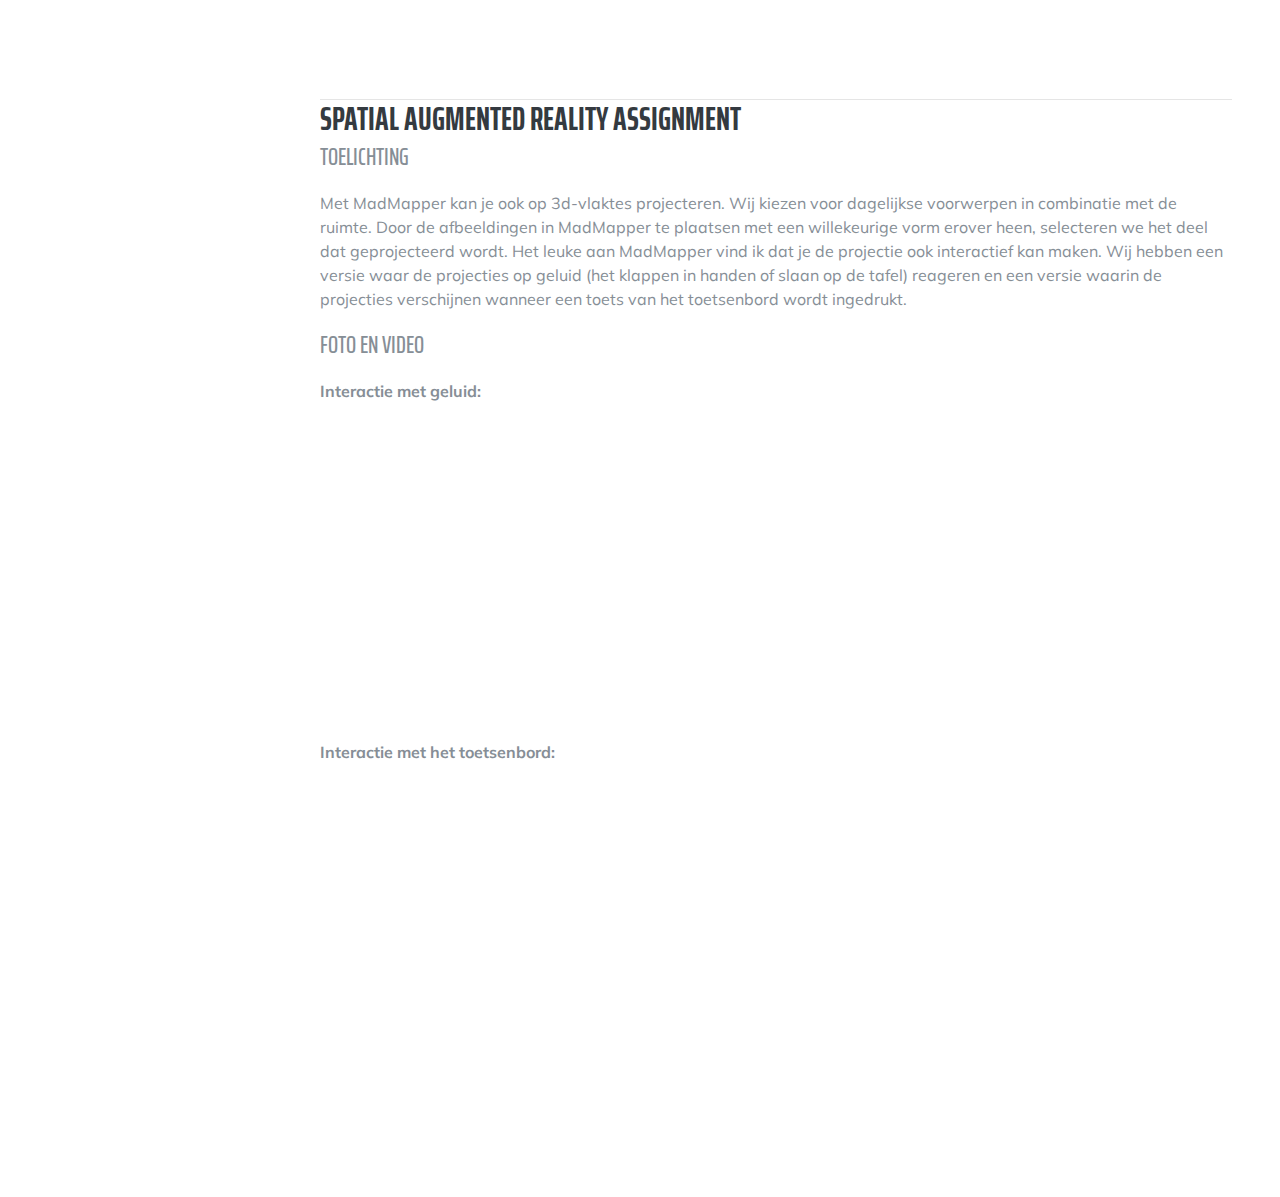
<file: environments.html>
<!DOCTYPE html>
<html lang="en">

<head>

  <meta charset="utf-8">
  <meta name="viewport" content="width=device-width, initial-scale=1, shrink-to-fit=no">
  <meta name="description" content="">
  <meta name="author" content="">

  <title>VR Environments Workshop | HCI Portfolio</title>

  <!-- Bootstrap core CSS -->
  <link href="vendor/bootstrap/css/bootstrap.min.css" rel="stylesheet">

  <!-- Custom fonts for this template -->
  <link href="https://fonts.googleapis.com/css?family=Saira+Extra+Condensed:500,700" rel="stylesheet">
  <link href="https://fonts.googleapis.com/css?family=Muli:400,400i,800,800i" rel ="stylesheet">
  <link href="vendor/fontawesome-free/css/all.min.css" rel="stylesheet">

  <!-- Custom styles for this template -->
  <link href="css/resume.css" rel="stylesheet">

</head>

<body id="page-top">

  <nav class="navbar navbar-expand-lg navbar-dark bg-primary fixed-top" id="sideNav">
    <a class="navbar-brand js-scroll-trigger" href="#page-top">
      <span class="d-block d-lg-none">VR Environments Workshop</span>
      <span class="d-none d-lg-block">
        <img class="img-fluid img-profile rounded-circle mx-auto mb-2" src="img/DSC_0040.jpg" alt="">
      </span>
    </a>
    <button class="navbar-toggler" type="button" data-toggle="collapse" data-target="#navbarSupportedContent" aria-controls="navbarSupportedContent" aria-expanded="false" aria-label="Toggle navigation">
      <span class="navbar-toggler-icon"></span>
    </button>
    <div class="collapse navbar-collapse" id="navbarSupportedContent">
      <ul class="navbar-nav">
        <li class="nav-item">
          <a class="nav-link js-scroll-trigger" href="index.html">Home</a>
        </li>
        <li class="nav-item">
          <a class="nav-link js-scroll-trigger" href="#opdracht1">Unreal Engine Assignment</a>
        </li>
        <li class="nav-item">
          <a class="nav-link js-scroll-trigger" href="#opdracht4"> Spatial Augmented Reality Assignment</a>
        </li>
 <!--       <li class="nav-item">
          <a class="nav-link js-scroll-trigger" href="#opdracht3">Assignment 3</a>
        </li>
       <li class="nav-item">
          <a class="nav-link js-scroll-trigger" href="#opdracht4">Assignment CV1</a>
        </li>
       <li class="nav-item">
          <a class="nav-link js-scroll-trigger" href="#opdracht5">Assignment CV2</a>
        </li>
       <li class="nav-item">
          <a class="nav-link js-scroll-trigger" href="#opdracht6">Assignment CV3</a>
        </li>
        <li class="nav-item">
          <a class="nav-link js-scroll-trigger" href="#opdracht7">Assignment AR</a>
        </li>
        <li class="nav-item">
          <a class="nav-link js-scroll-trigger" href="#boven">Naar boven</a>
        </li> -->
      </ul>
    </div>
  </nav>

  <div class="container-fluid p-0">


    <hr class="m-0">

    <section class="resume-section p-3 p-lg-5 d-flex justify-content-center" >
      <div class="w-100" >
            <div class="resume-item d-flex flex-column flex-md-row justify-content-between mb-5" id="boven">
        <h2 class="mb-5" >VR Environments opdrachten</h2>

      </div>

        <div class="resume-item d-flex flex-column flex-md-row justify-content-between mb-5" id="opdracht1">
          <div class="resume-content">
            <h3 class="mb-0"> Unreal Engine Assignment</h3>
          </div>
        </div>

    <hr class="m-0">

        <div class="resume-item d-flex flex-column flex-md-row justify-content-between mb-5" id="opdracht2">
          <div class="resume-content">
            <h3 class="mb-0">Dancing Banana</h3>
            <div class="subheading mb-3">Toelichting</div>
            <p> Het allereerste project wat we met Unreal Engine maken is de opstartopdracht. Het doel is om een banaan rondjes te laten draaien. Dit hebben we gedaan door een object in het veld te plaatsen en het materiaal van de banaan te geven. Met het toevoegen van textuur wordt het echt een banaan. Met een blueprint kunnen we de banaan uiteindelijk laten draaien: we maken een tafel van een cilinder waar de banaan op kan staan. Om de cilinder te laten draaien voegen we een <i>node</i> toe, deze heet simpelweg AddLocalRotation en door deze aan de groep te koppelen zorgt dit ervoor dat het gaat draaien.</p>

          <b>Bron:</b> </br> <a href="https://www.raywenderlich.com/771-unreal-engine-4-tutorial-for-beginners-getting-started" target="_blank">  Tutorial for Beginners</a> </br> </p>
            
            <div class="subheading mb-3">Foto en video</div>
               <iframe width="560" height="315" src="https://www.youtube.com/embed/ELuRrdOC864" frameborder="0" allow="accelerometer; autoplay; encrypted-media; gyroscope; picture-in-picture" allowfullscreen></iframe>
          </div>
        </div>

          <hr class="m-0">

        <div class="resume-item d-flex flex-column flex-md-row justify-content-between mb-5" id="opdracht3">
          <div class="resume-content">
            <h3 class="mb-0">Banana Game</h3>

            <div class="subheading mb-3">Toelichting</div>
            <p> We hebben nu een draaiende banaan gemaakt, de volgende stap is een spel met de banaan. Dit vraagt om meer blueprints: blueprints geven een script. In het spel kan je met het rode vierkantje de bananen verzamelen. Dit spel heb ik gemaakt met hulp van de tutorial die in de bronnen vermeld staat.  </p> 
            <b>Bron:</b> </br> <a href="https://www.raywenderlich.com/663-unreal-engine-4-blueprints-tutorial" target="_blank"> Blueprints Tutorial</a> </br> </p>

            <div class="subheading mb-3">Foto en video</div>
            <iframe width="560" height="315" src="https://www.youtube.com/embed/tR37c7Sfe0Y" frameborder="0" allow="accelerometer; autoplay; encrypted-media; gyroscope; picture-in-picture" allowfullscreen></iframe>


          </div>
        </div>       

    <hr class="m-0">

        <div class="resume-item d-flex flex-column flex-md-row justify-content-between mb-5" id="opdracht4">
          <div class="resume-content">
            <h3 class="mb-0"> Spatial Augmented Reality Assignment</h3>
            <div class="subheading mb-3">Toelichting</div>
            <p> Met MadMapper kan je ook op 3d-vlaktes projecteren. Wij kiezen voor dagelijkse voorwerpen in combinatie met de ruimte. Door de afbeeldingen in MadMapper te plaatsen met een willekeurige vorm erover heen, selecteren we het deel dat geprojecteerd wordt. Het leuke aan MadMapper vind ik dat je de projectie ook interactief kan maken. Wij hebben een versie waar de projecties op geluid (het klappen in handen of slaan op de tafel) reageren en een versie waarin de projecties verschijnen wanneer een toets van het toetsenbord wordt ingedrukt.</p>
            <div class="subheading mb-3">Foto en video</div>
      <p><b> Interactie met geluid:</b></p>
      <iframe width="560" height="315" src="https://www.youtube.com/embed/JK3NQSGViMk" frameborder="0" allow="accelerometer; autoplay; encrypted-media; gyroscope; picture-in-picture" allowfullscreen></iframe>
       </br>
       <p><b>Interactie met het toetsenbord:</b></p>
       <iframe width="560" height="315" src="https://www.youtube.com/embed/xwGGjfdIqKM" frameborder="0" allow="accelerometer; autoplay; encrypted-media; gyroscope; picture-in-picture" allowfullscreen></iframe>

          </div>
        </div>


    
      </div>

    </section>

  <!-- Bootstrap core JavaScript -->
  <script src="vendor/jquery/jquery.min.js"></script>
  <script src="vendor/bootstrap/js/bootstrap.bundle.min.js"></script>

  <!-- Plugin JavaScript -->
  <script src="vendor/jquery-easing/jquery.easing.min.js"></script>

  <!-- Custom scripts for this template -->
  <script src="js/resume.min.js"></script>

</body>

</html>
</file>
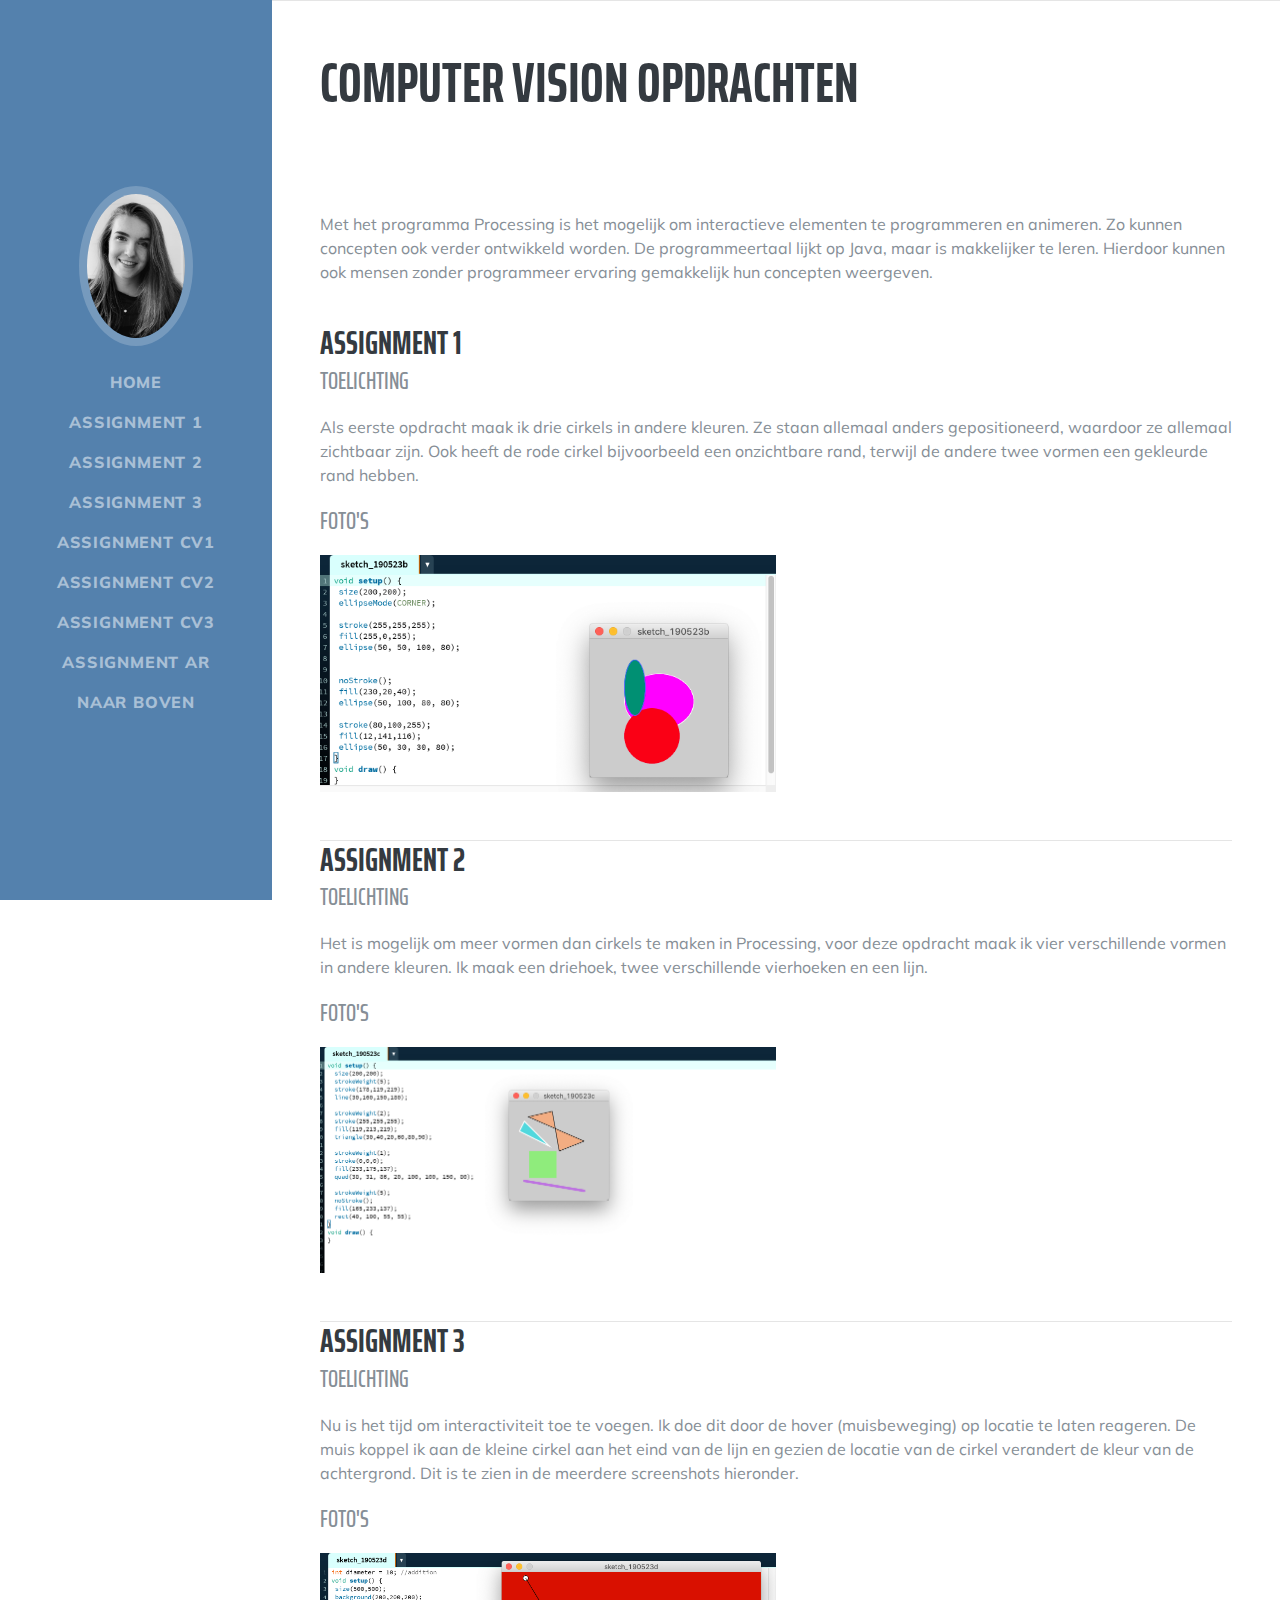
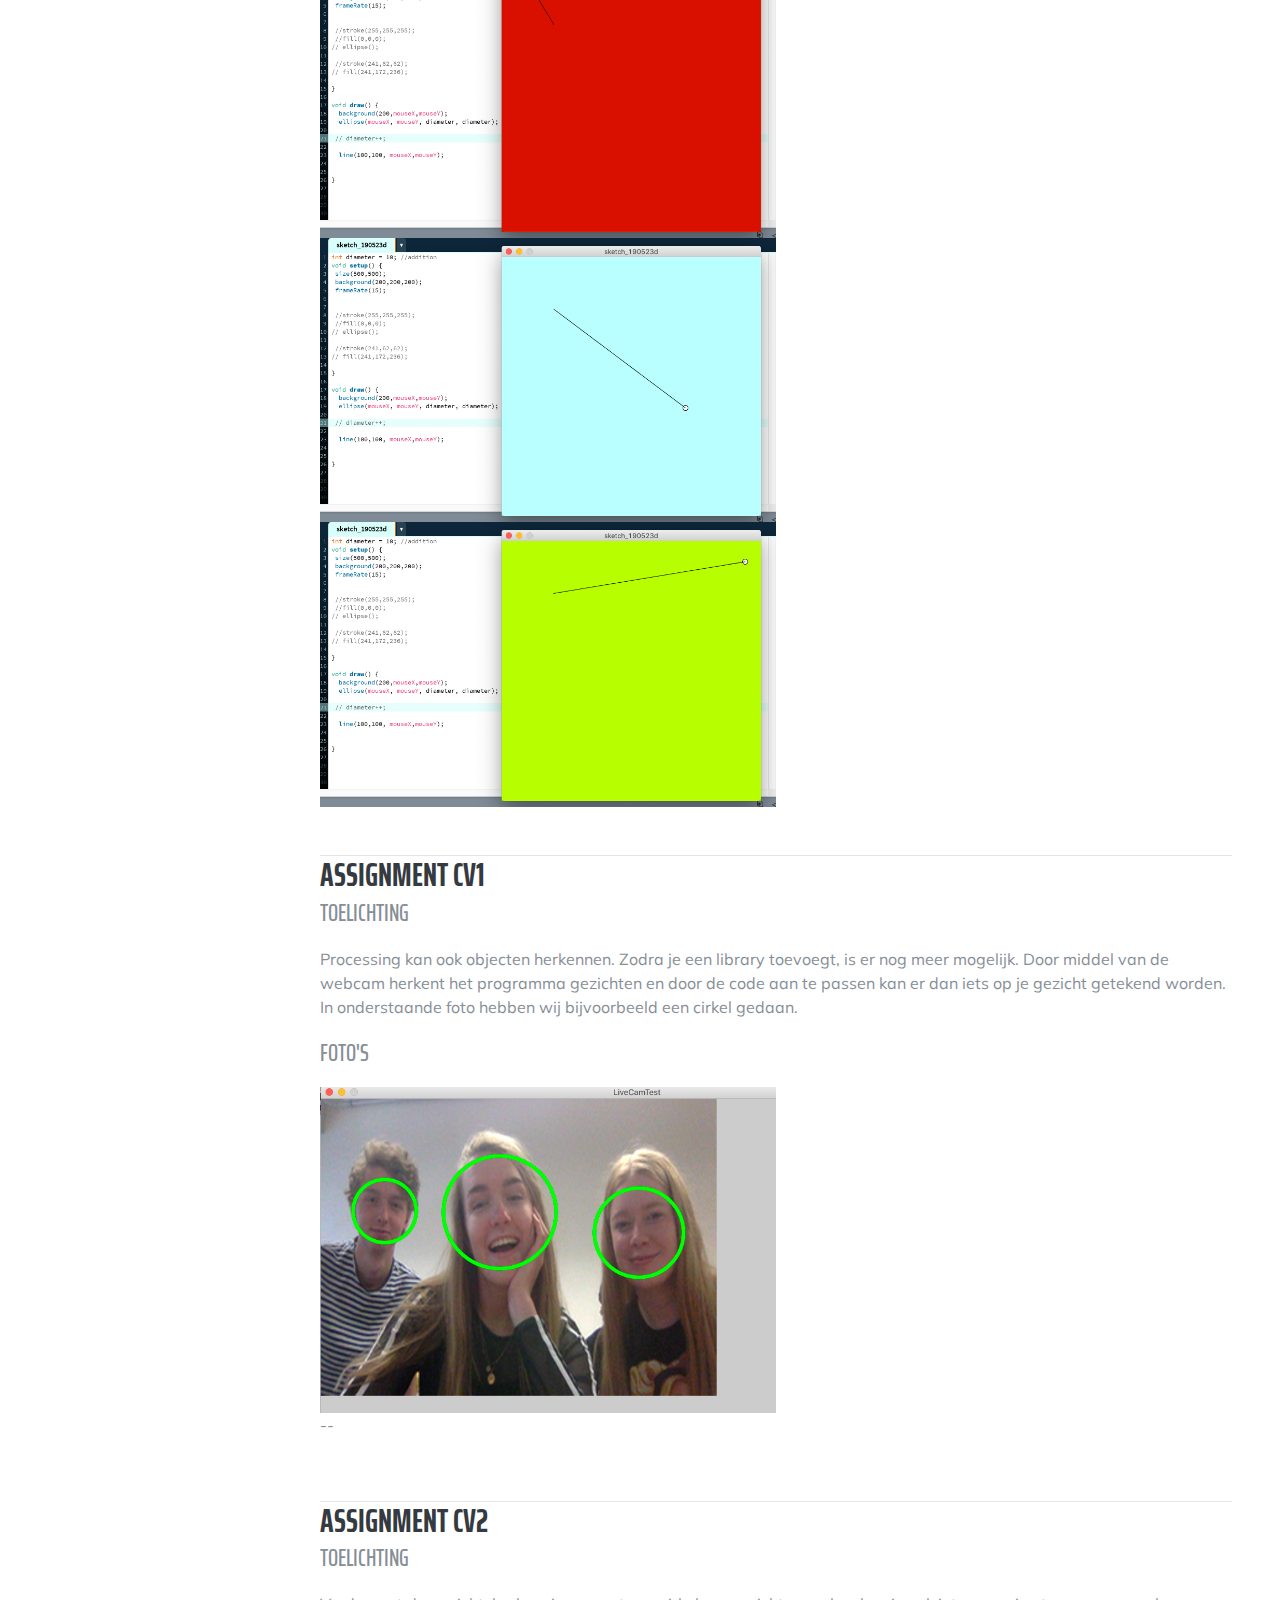
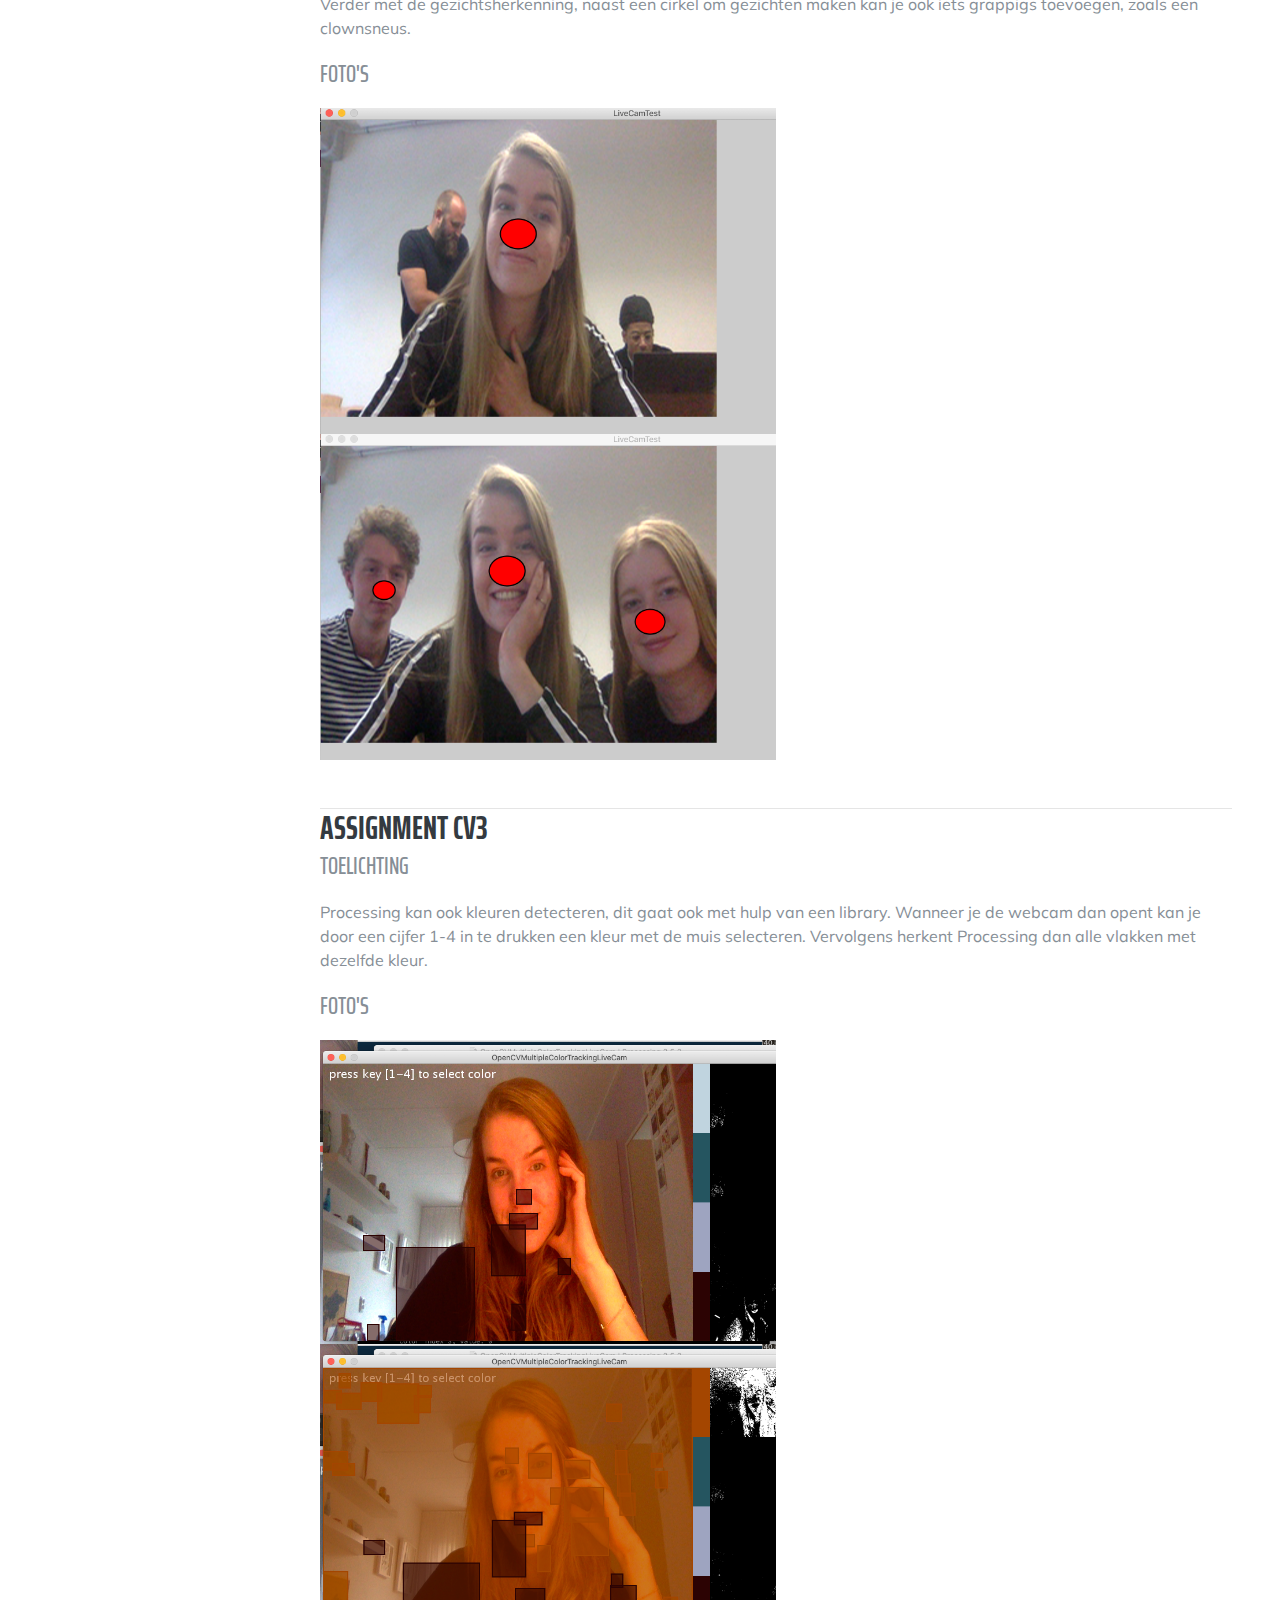
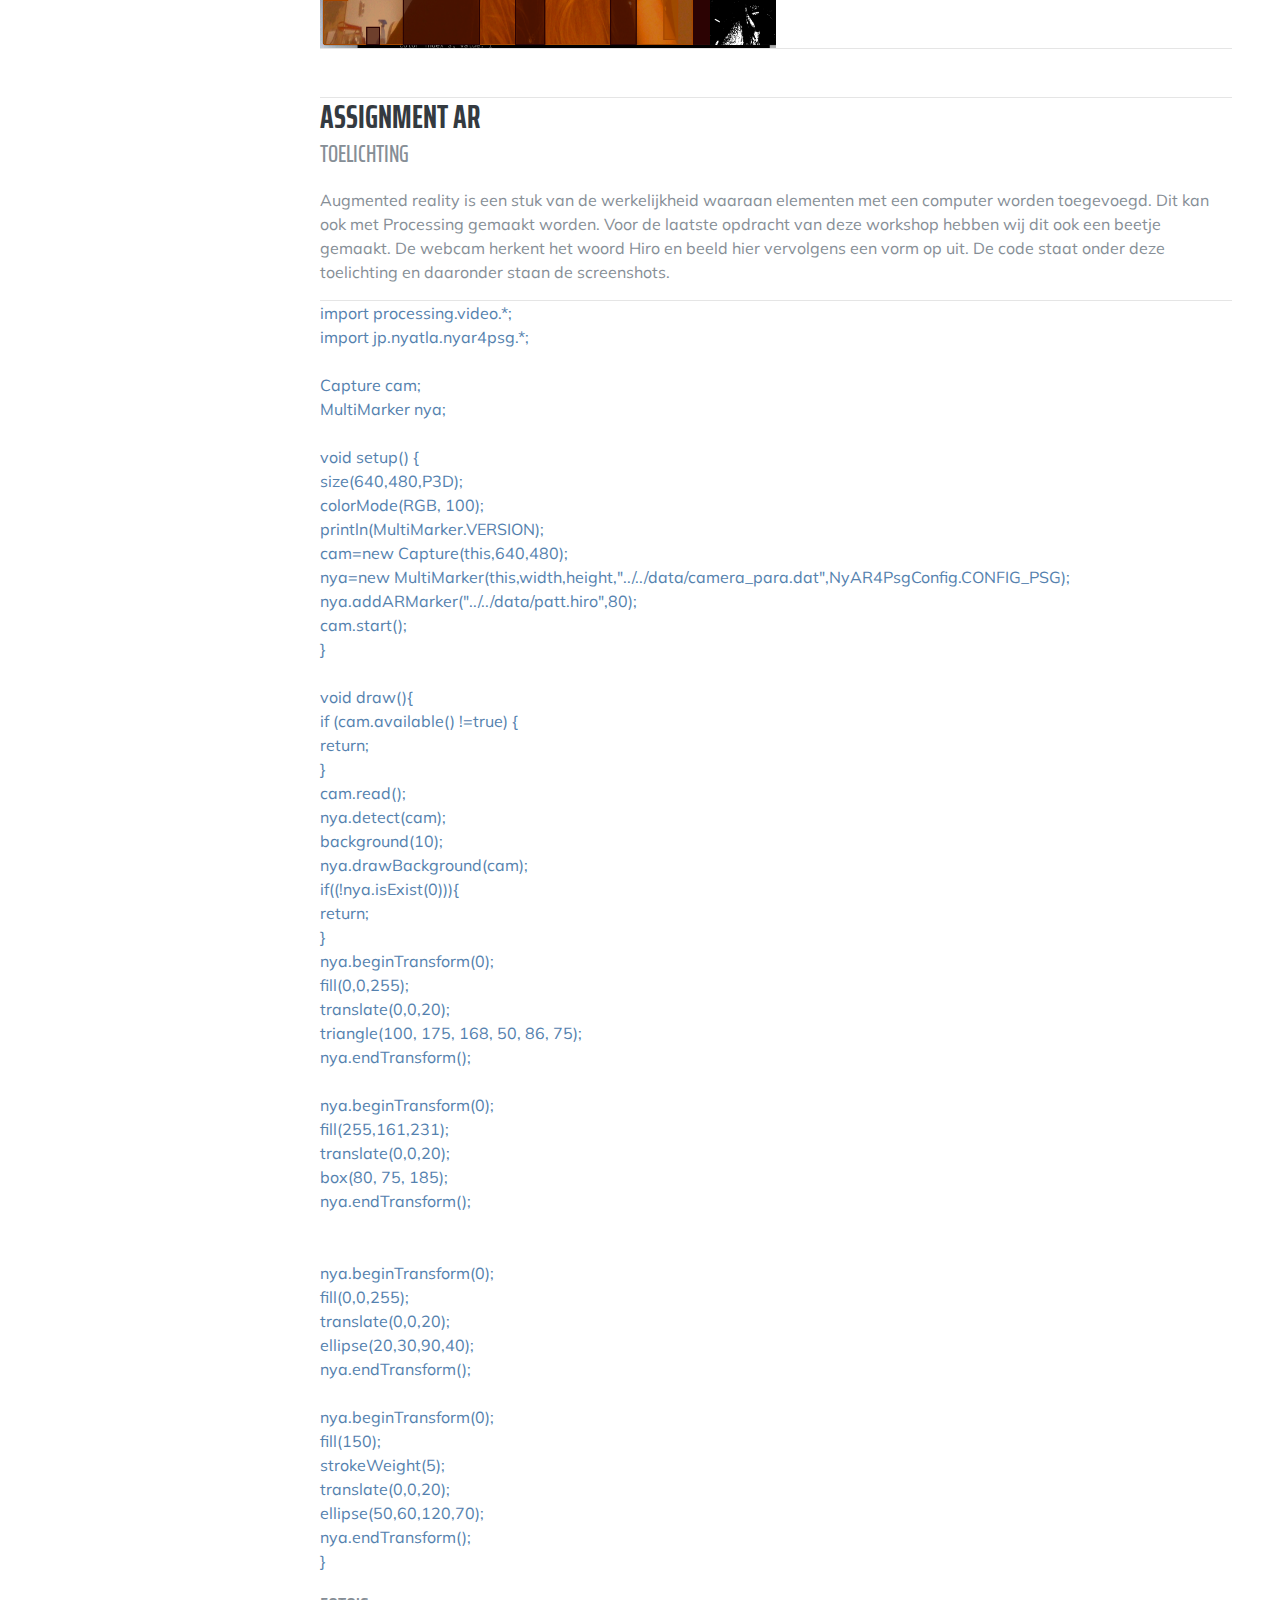
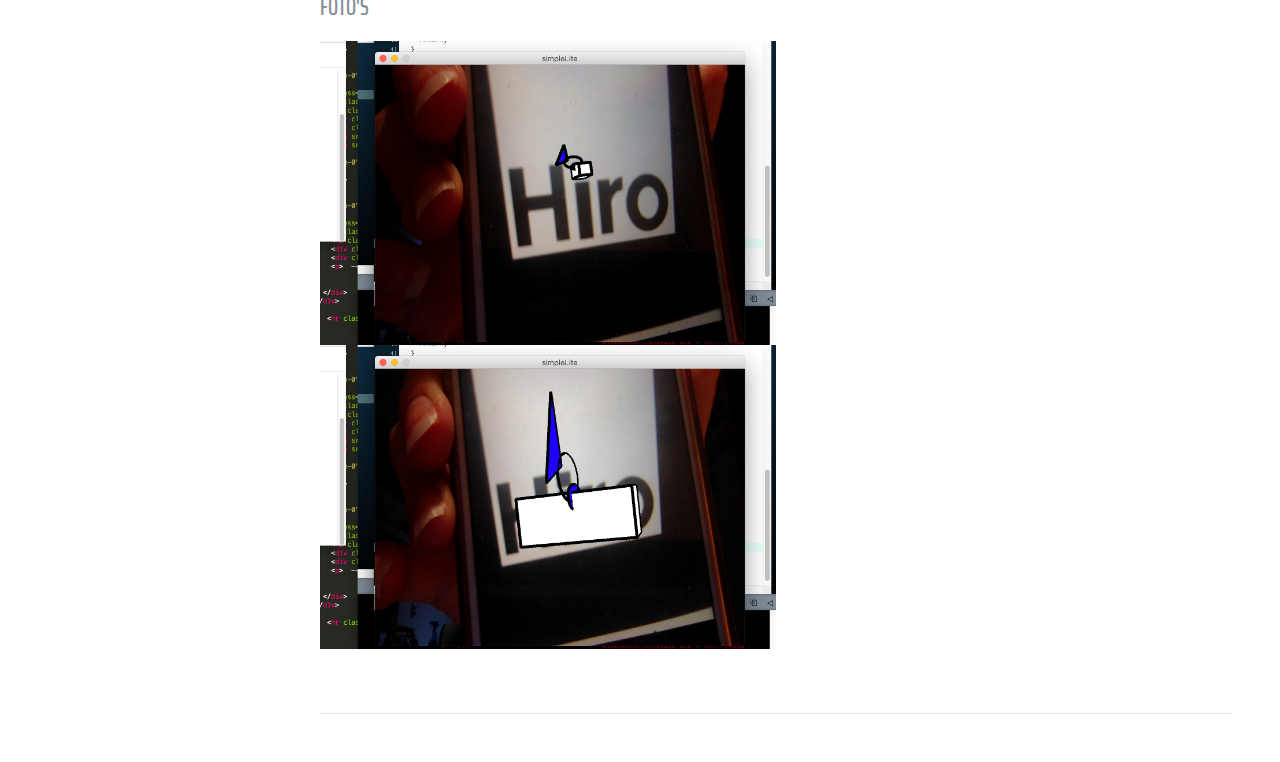
<file: processing.html>
<!DOCTYPE html>
<html lang="en">

<head>

  <meta charset="utf-8">
  <meta name="viewport" content="width=device-width, initial-scale=1, shrink-to-fit=no">
  <meta name="description" content="">
  <meta name="author" content="">

  <title>Computer Vision Workshop | HCI Portfolio</title>

  <!-- Bootstrap core CSS -->
  <link href="vendor/bootstrap/css/bootstrap.min.css" rel="stylesheet">

  <!-- Custom fonts for this template -->
  <link href="https://fonts.googleapis.com/css?family=Saira+Extra+Condensed:500,700" rel="stylesheet">
  <link href="https://fonts.googleapis.com/css?family=Muli:400,400i,800,800i" rel ="stylesheet">
  <link href="vendor/fontawesome-free/css/all.min.css" rel="stylesheet">

  <!-- Custom styles for this template -->
  <link href="css/resume.css" rel="stylesheet">

</head>

<body id="page-top">

  <nav class="navbar navbar-expand-lg navbar-dark bg-primary fixed-top" id="sideNav">
    <a class="navbar-brand js-scroll-trigger" href="#page-top">
      <span class="d-block d-lg-none">Computer Vision Workshop</span>
      <span class="d-none d-lg-block">
        <img class="img-fluid img-profile rounded-circle mx-auto mb-2" src="img/DSC_0040.jpg" alt="">
      </span>
    </a>
    <button class="navbar-toggler" type="button" data-toggle="collapse" data-target="#navbarSupportedContent" aria-controls="navbarSupportedContent" aria-expanded="false" aria-label="Toggle navigation">
      <span class="navbar-toggler-icon"></span>
    </button>
    <div class="collapse navbar-collapse" id="navbarSupportedContent">
      <ul class="navbar-nav">
        <li class="nav-item">
          <a class="nav-link js-scroll-trigger" href="index.html">Home</a>
        </li>
        <li class="nav-item">
          <a class="nav-link js-scroll-trigger" href="#opdracht1">Assignment 1</a>
        </li>
        <li class="nav-item">
          <a class="nav-link js-scroll-trigger" href="#opdracht2">Assignment 2</a>
        </li>
        <li class="nav-item">
          <a class="nav-link js-scroll-trigger" href="#opdracht3">Assignment 3</a>
        </li>
       <li class="nav-item">
          <a class="nav-link js-scroll-trigger" href="#opdracht4">Assignment CV1</a>
        </li>
       <li class="nav-item">
          <a class="nav-link js-scroll-trigger" href="#opdracht5">Assignment CV2</a>
        </li>
       <li class="nav-item">
          <a class="nav-link js-scroll-trigger" href="#opdracht6">Assignment CV3</a>
        </li>
        <li class="nav-item">
          <a class="nav-link js-scroll-trigger" href="#opdracht7">Assignment AR</a>
        </li>
        <li class="nav-item">
          <a class="nav-link js-scroll-trigger" href="#boven">Naar boven</a>
        </li>
      </ul>
    </div>
  </nav>

  <div class="container-fluid p-0">


    <hr class="m-0">

    <section class="resume-section p-3 p-lg-5 d-flex justify-content-center" >
      <div class="w-100" >
            <div class="resume-item d-flex flex-column flex-md-row justify-content-between mb-5" id="boven">
        <h2 class="mb-5" >Computer Vision opdrachten</h2>

      </div>
       <p>Met het programma Processing is het mogelijk om interactieve elementen te programmeren en animeren. Zo kunnen concepten ook verder ontwikkeld worden. De programmeertaal lijkt op Java, maar is makkelijker te leren. Hierdoor kunnen ook mensen zonder programmeer ervaring gemakkelijk hun concepten weergeven. </p></br>


        <div class="resume-item d-flex flex-column flex-md-row justify-content-between mb-5" id="opdracht1">
          <div class="resume-content">
            <h3 class="mb-0">Assignment 1</h3>
            <div class="subheading mb-3"> Toelichting</div>
            <p>Als eerste opdracht maak ik drie cirkels in andere kleuren. Ze staan allemaal anders gepositioneerd, waardoor ze allemaal zichtbaar zijn. Ook heeft de rode cirkel bijvoorbeeld een onzichtbare rand, terwijl de andere twee vormen een gekleurde rand hebben.  </p>
            <div class="subheading mb-3"> Foto's</div>

            <img src="img/Processing_ass1.png" class="imgVoorbeeld">
          
          </div>
        </div>

    <hr class="m-0">

        <div class="resume-item d-flex flex-column flex-md-row justify-content-between mb-5" id="opdracht2">
          <div class="resume-content">
            <h3 class="mb-0">Assignment 2</h3>
            <div class="subheading mb-3">Toelichting</div>
            <p> Het is mogelijk om meer vormen dan cirkels te maken in Processing, voor deze opdracht maak ik vier verschillende vormen in andere kleuren. Ik maak een driehoek, twee verschillende vierhoeken en een lijn. </p>
            <div class="subheading mb-3">Foto's</div>
           <img src="img/Processing_ass2.png" class="imgVoorbeeld">
          </div>
        </div>

          <hr class="m-0">

        <div class="resume-item d-flex flex-column flex-md-row justify-content-between mb-5" id="opdracht3">
          <div class="resume-content">
            <h3 class="mb-0">Assignment 3</h3>

            <div class="subheading mb-3">Toelichting</div>
            <p>  Nu is het tijd om interactiviteit toe te voegen. Ik doe dit door de hover (muisbeweging) op locatie te laten reageren. De muis koppel ik aan de kleine cirkel aan het eind van de lijn en gezien de locatie van de cirkel verandert de kleur van de achtergrond. Dit is te zien in  de meerdere screenshots hieronder.  </p>

            <div class="subheading mb-3">Foto's</div>
            <img src="img/processing_ass3_a.png" class="imgVoorbeeld">
            <img src="img/processing_ass3_b.png" class="imgVoorbeeld">
            <img src="img/processing_ass3_c.png" class="imgVoorbeeld">


          </div>
        </div>       

    <hr class="m-0">

        <div class="resume-item d-flex flex-column flex-md-row justify-content-between mb-5" id="opdracht4">
          <div class="resume-content">
            <h3 class="mb-0">Assignment CV1</h3>
            <div class="subheading mb-3">Toelichting</div>
            <p> Processing kan ook objecten herkennen. Zodra je een library toevoegt, is er nog meer mogelijk. Door middel van de webcam herkent het programma gezichten en door de code aan te passen kan er dan iets op je gezicht getekend worden. In onderstaande foto hebben wij bijvoorbeeld een cirkel gedaan. </p>
            <div class="subheading mb-3">Foto's</div>
            <img src="img/processing_CV1.png" class="imgVoorbeeld">
            <p>  --

              </p>

          </div>
        </div>


    <hr class="m-0">

        <div class="resume-item d-flex flex-column flex-md-row justify-content-between mb-5" id="opdracht5">
          <div class="resume-content">
            <h3 class="mb-0">Assignment CV2</h3>
            <div class="subheading mb-3">Toelichting</div>
            <p> Verder met de gezichtsherkenning, naast een cirkel om gezichten maken kan je ook iets grappigs toevoegen, zoals een clownsneus. </p>
            <div class="subheading mb-3">Foto's</div>
            <img src="img/processing_CV2_a.png" class="imgVoorbeeld">
            <img src="img/processing_CV2_b.png" class="imgVoorbeeld">

          </div>
        </div>

    <hr class="m-0">

        <div class="resume-item d-flex flex-column flex-md-row justify-content-between mb-5" id="opdracht6">
          <div class="resume-content">
            <h3 class="mb-0">Assignment CV3</h3>
            <div class="subheading mb-3">Toelichting</div>
            <p>Processing kan ook kleuren detecteren, dit gaat ook met hulp van een library. Wanneer je de webcam dan opent kan je door een cijfer 1-4 in te drukken een kleur met de muis selecteren. Vervolgens herkent Processing dan alle vlakken met dezelfde kleur. </p>
            <div class="subheading mb-3">Foto's</div>
            <img src="img/processing_CV3_a.png" class="imgVoorbeeld">
            <img src="img/processing_CV3_b.png" class="imgVoorbeeld">

    <hr class="m-0">

          </div>
        </div>

    <hr class="m-0">

        <div class="resume-item d-flex flex-column flex-md-row justify-content-between mb-5" id="opdracht7">
          <div class="resume-content">
            <h3 class="mb-0">Assignment AR</h3>
            <div class="subheading mb-3">Toelichting</div>
            <p> Augmented reality is een stuk van de werkelijkheid waaraan elementen met een computer worden toegevoegd. Dit kan ook met Processing gemaakt worden. Voor de laatste opdracht van deze workshop hebben wij dit ook een beetje gemaakt. De webcam herkent het woord Hiro en beeld hier vervolgens een vorm op uit. De code staat onder deze toelichting en daaronder staan de screenshots. </p>

                <hr class="m-0">

            <p class="code"> import processing.video.*; </br>
              import jp.nyatla.nyar4psg.*;</br></br>

              Capture cam;</br>
              MultiMarker nya;</br></br>

              void setup() {</br>
                size(640,480,P3D);</br>
                colorMode(RGB, 100);</br>
                println(MultiMarker.VERSION);</br>
                cam=new Capture(this,640,480);</br>
                nya=new MultiMarker(this,width,height,"../../data/camera_para.dat",NyAR4PsgConfig.CONFIG_PSG);</br>
                nya.addARMarker("../../data/patt.hiro",80);</br>
                cam.start();</br>
              }</br></br>

              void draw(){</br>
                if (cam.available() !=true) {</br>
                    return;</br>
                }</br>
                cam.read();</br>
                nya.detect(cam);</br>
                background(10);</br>
                nya.drawBackground(cam);</br>
                if((!nya.isExist(0))){</br>
                  return;</br>
                }</br>
                nya.beginTransform(0);</br>
                fill(0,0,255);</br>
                translate(0,0,20);</br>
                triangle(100, 175, 168, 50, 86, 75);</br>
                nya.endTransform();</br></br>
                
                 nya.beginTransform(0);</br>
                fill(255,161,231);</br>
                translate(0,0,20);</br>
                box(80, 75, 185);</br>
                nya.endTransform();</br></br></br>
                
                nya.beginTransform(0);</br>
                fill(0,0,255);</br>
                translate(0,0,20);</br>
                ellipse(20,30,90,40);</br>
                nya.endTransform();</br></br>
                  
                nya.beginTransform(0);</br>
                fill(150);</br>
                strokeWeight(5);</br>
                translate(0,0,20);</br>
                ellipse(50,60,120,70);</br>
                nya.endTransform();</br>
              }</p>
            <div class="subheading mb-3">Foto's</div>

             <img src="img/processing_AR_a.png" class="imgVoorbeeld">
             <img src="img/processing_AR_b.png" class="imgVoorbeeld">

            <p> 
 </p>


          </div>
        </div>

           <hr class="m-0">



      </div>

    </section>

  <!-- Bootstrap core JavaScript -->
  <script src="vendor/jquery/jquery.min.js"></script>
  <script src="vendor/bootstrap/js/bootstrap.bundle.min.js"></script>

  <!-- Plugin JavaScript -->
  <script src="vendor/jquery-easing/jquery.easing.min.js"></script>

  <!-- Custom scripts for this template -->
  <script src="js/resume.min.js"></script>

</body>

</html>
</file>
<file: css/resume.css>
/*!
 * Start Bootstrap - Resume v5.0.5 (https://startbootstrap.com/template-overviews/resume)
 * Copyright 2013-2019 Start Bootstrap
 * Licensed under MIT (https://github.com/BlackrockDigital/startbootstrap-resume/blob/master/LICENSE)
 */

body {
  font-family: 'Muli', -apple-system, BlinkMacSystemFont, 'Segoe UI', Roboto, 'Helvetica Neue', Arial, sans-serif, 'Apple Color Emoji', 'Segoe UI Emoji', 'Segoe UI Symbol', 'Noto Color Emoji';
  padding-top: 54px;
  color: #868e96;
}

@media (min-width: 992px) {
  body {
    padding-top: 0;
    padding-left: 17rem;
  }
}

h1,
h2,
h3,
h4,
h5,
h6 {
  font-family: 'Saira Extra Condensed', -apple-system, BlinkMacSystemFont, 'Segoe UI', Roboto, 'Helvetica Neue', Arial, sans-serif, 'Apple Color Emoji', 'Segoe UI Emoji', 'Segoe UI Symbol', 'Noto Color Emoji';
  font-weight: 700;
  text-transform: uppercase;
  color: #343a40;
}

h1 {
  font-size: 6rem;
  line-height: 5.5rem;
}

h2 {
  font-size: 3.5rem;
}

h3 {
  font-size: 2rem;
}

p.lead {
  font-size: 1.15rem;
  font-weight: 400;
}

p.code{
  color:#5481ae;
}

.subheading {
  text-transform: uppercase;
  font-weight: 500;
  font-family: 'Saira Extra Condensed', -apple-system, BlinkMacSystemFont, 'Segoe UI', Roboto, 'Helvetica Neue', Arial, sans-serif, 'Apple Color Emoji', 'Segoe UI Emoji', 'Segoe UI Symbol', 'Noto Color Emoji';
  font-size: 1.5rem;
}

.social-icons a {
  display: inline-block;
  height: 3.5rem;
  width: 3.5rem;
  background-color: #495057;
  color: #fff !important;
  border-radius: 100%;
  text-align: center;
  font-size: 1.5rem;
  line-height: 3.5rem;
  margin-right: 1rem;
}

.social-icons a:last-child {
  margin-right: 0;
}

.social-icons a:hover {
  background-color: #5481ad;
}

.dev-icons {
  font-size: 3rem;
}

.dev-icons .list-inline-item i:hover {
  color: #5481ad;
}

#sideNav .navbar-nav .nav-item .nav-link {
  font-weight: 800;
  letter-spacing: 0.05rem;
  text-transform: uppercase;
}

#sideNav .navbar-toggler:focus {
  outline-color: #d48a6e;
}

.imgVoorbeeld{
  max-width: 50%;
}

.imgVoorbeeld2{
  max-width: 40%;
  margin: 2%;
}

@media (min-width: 992px) {
  #sideNav {
    text-align: center;
    position: fixed;
    top: 0;
    left: 0;
    display: -webkit-box;
    display: -ms-flexbox;
    display: flex;
    -webkit-box-orient: vertical;
    -webkit-box-direction: normal;
    -ms-flex-direction: column;
    flex-direction: column;
    width: 17rem;
    height: 100vh;
  }
  #sideNav .navbar-brand {
    display: -webkit-box;
    display: -ms-flexbox;
    display: flex;
    margin: auto auto 0;
    padding: 0.5rem;
  }
  #sideNav .navbar-brand .img-profile {
    max-width: 8rem;
    max-height: 10rem;
    border: 0.5rem solid rgba(255, 255, 255, 0.2);
  }
  #sideNav .navbar-collapse {
    display: -webkit-box;
    display: -ms-flexbox;
    display: flex;
    -webkit-box-align: start;
    -ms-flex-align: start;
    align-items: flex-start;
    -webkit-box-flex: 0;
    -ms-flex-positive: 0;
    flex-grow: 0;
    width: 100%;
    margin-bottom: auto;
  }
  #sideNav .navbar-collapse .navbar-nav {
    -webkit-box-orient: vertical;
    -webkit-box-direction: normal;
    -ms-flex-direction: column;
    flex-direction: column;
    width: 100%;
  }
  #sideNav .navbar-collapse .navbar-nav .nav-item {
    display: block;
  }
  #sideNav .navbar-collapse .navbar-nav .nav-item .nav-link {
    display: block;
  }
}

section.resume-section {
  padding-top: 5rem !important;
  padding-bottom: 5rem !important;
  max-width: 75rem;
}

section.resume-section .resume-item .resume-date {
  min-width: none;
}

@media (min-width: 768px) {
  section.resume-section {
    min-height: 100vh;
  }
  section.resume-section .resume-item .resume-date {
    min-width: 18rem;
  }
}

#afbeeldingResearch{
  width:25%;
  align-items: flex-end;
}

@media (min-width: 992px) {
  section.resume-section {
    padding-top: 3rem !important;
    padding-bottom: 3rem !important;
  }
}

.bg-primary {
  background-color:#5481ad!important;
}

.text-primary {
  color: #5481ad !important;
}

a {
  color: #5481ad;
}

a:hover, a:focus, a:active {
  color: #5481ad;
}
</file>
